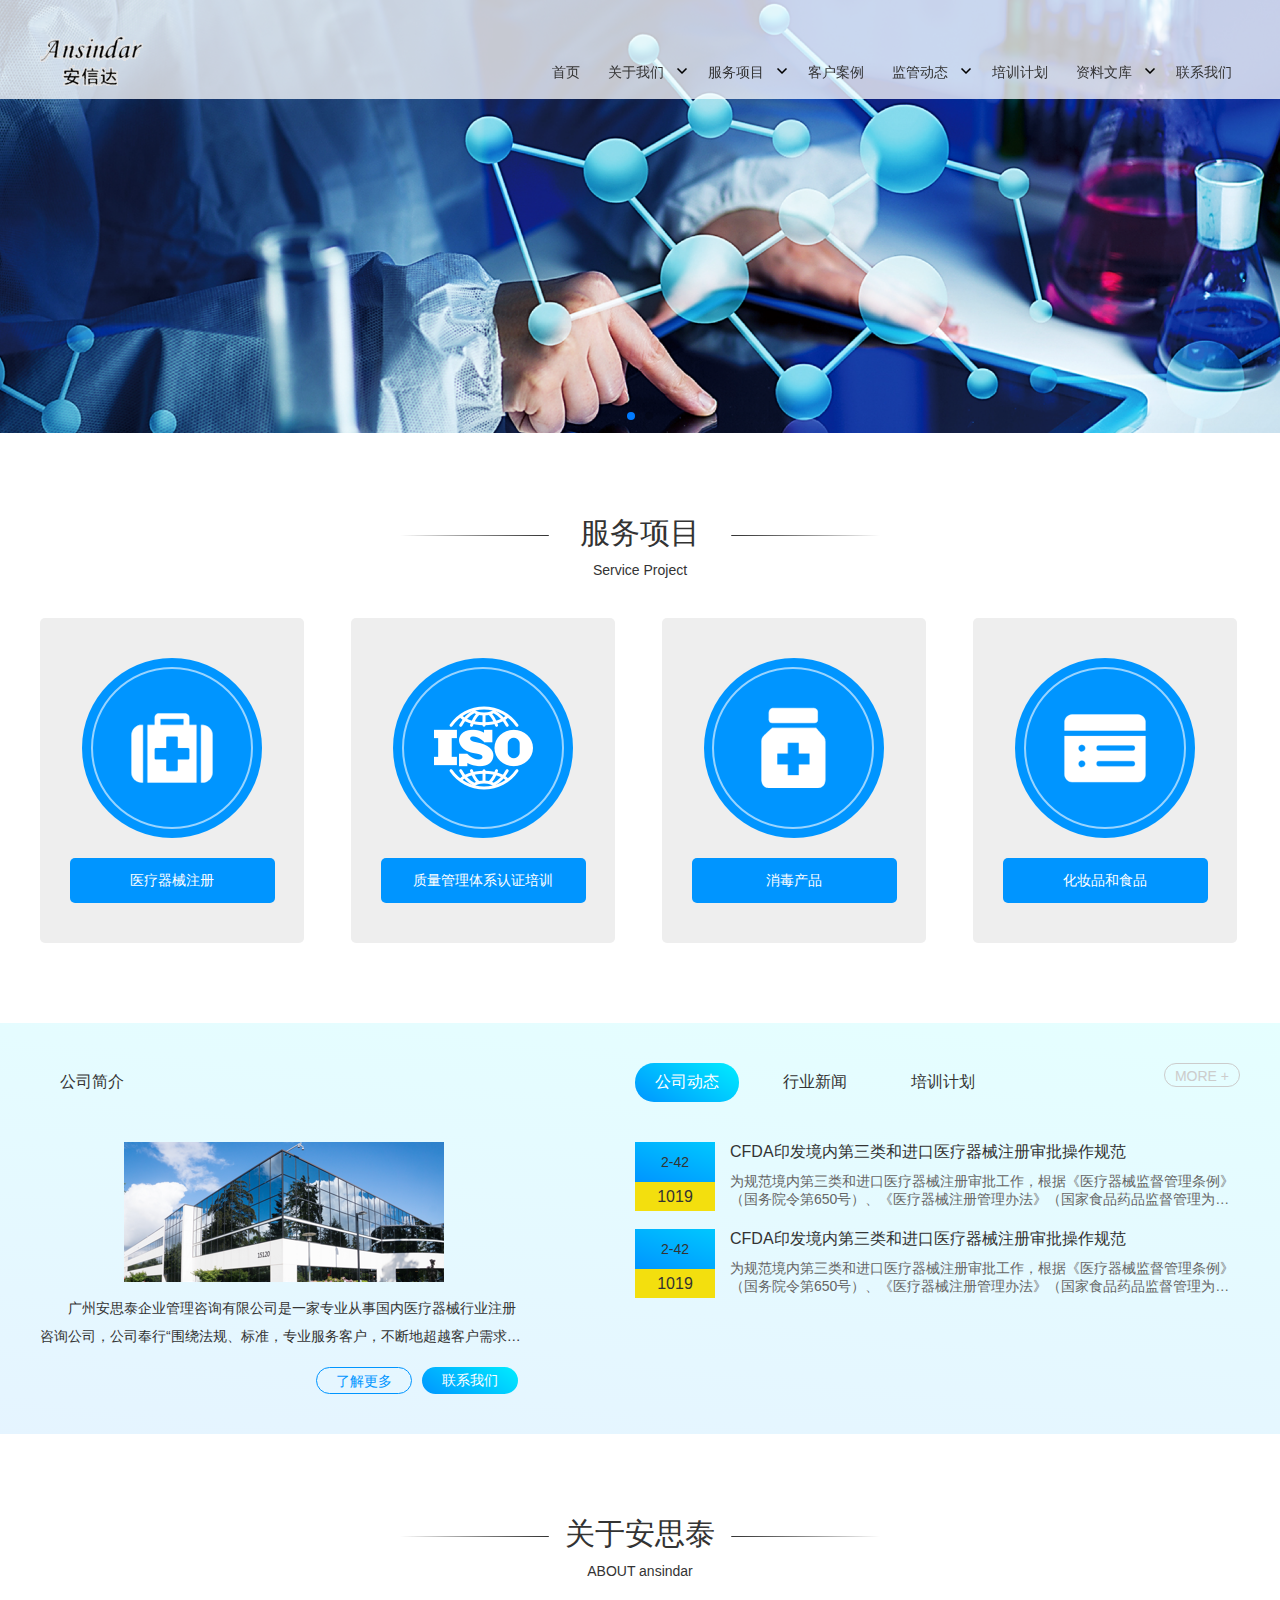
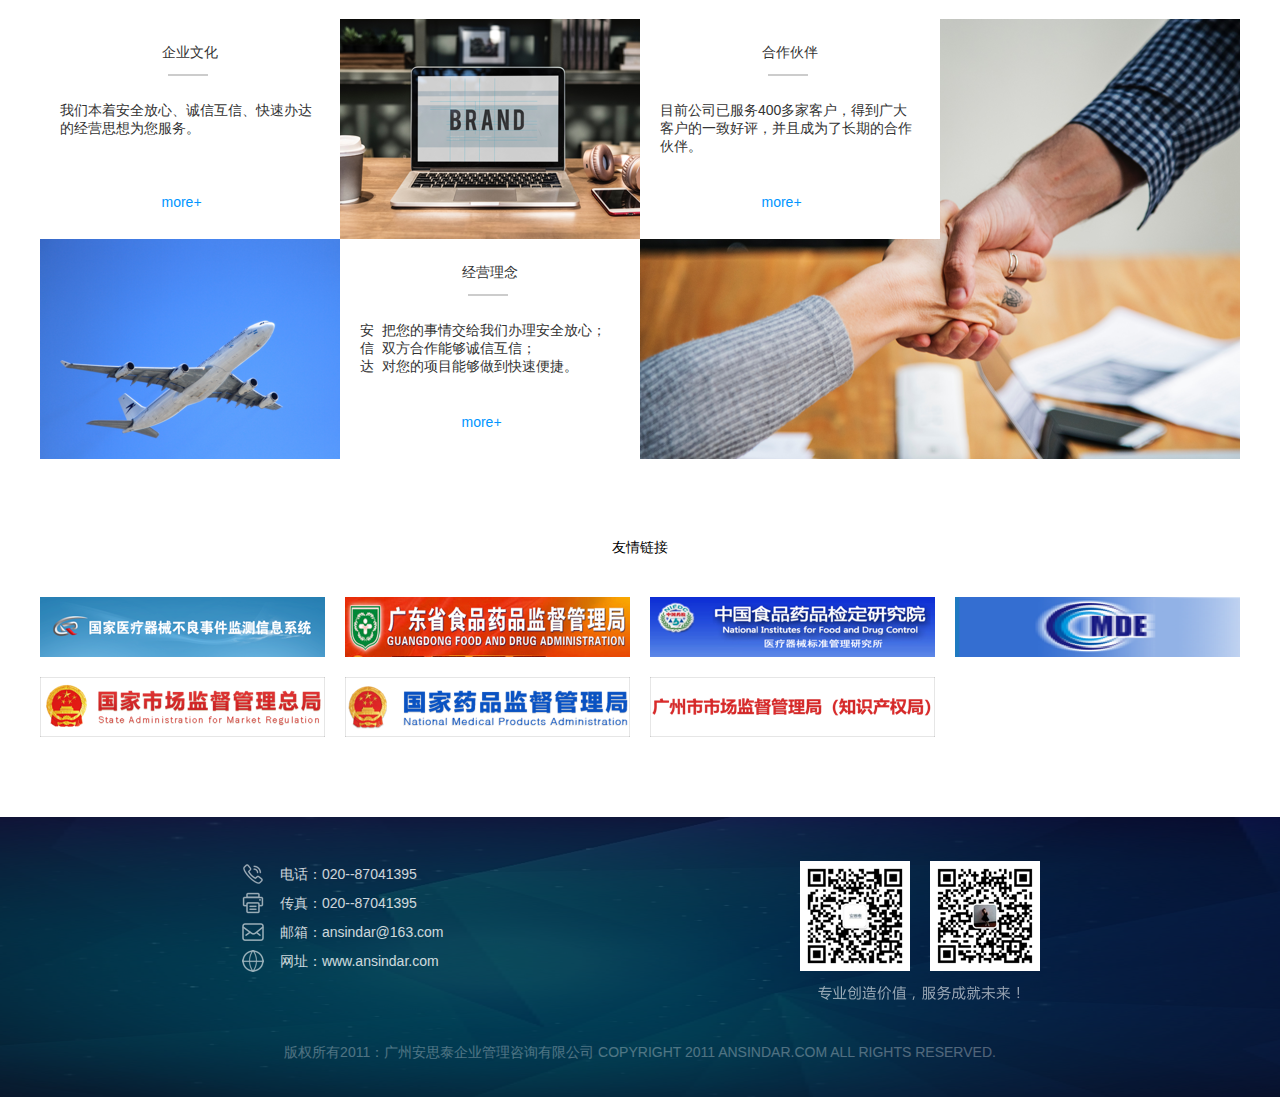
<file: index.html>
<!DOCTYPE html>
<html lang="cn">
<head>
  <meta charset="UTF-8">
  <title>首页</title>
  <meta name="description" content="广州象田智能装备有限公司">
  <meta name="keywords" content="广州象田智能装备有限公司">
  <meta name="viewport" content="width=device-width,initial-scale=1.0, minimum-scale=1.0, maximum-scale=1.0, user-scalable=no"/>
  <meta http-equiv="X-UA-Compatible" content="IE=edge,chrome=1">
  <meta name="renderer" content="webkit|ie-stand|ie-comp">
  <link rel="stylesheet" href="css/swiper.min.css">
  <link rel="stylesheet" href="css/base.css">
  <link rel="stylesheet" href="css/index.css">
  <link rel="stylesheet" href="css/com.css">
  <!-- <link href="css/font-awesome.min.css" rel="stylesheet"> -->
  <!-- HTML5 shim and Respond.js IE8 support of HTML5 elements and media queries -->
  <!--[if lt IE 9]>∫
  <script src="https://oss.maxcdn.com/html5shiv/3.7.2/html5shiv.min.js"></script>
  <script src="https://oss.maxcdn.com/respond/1.4.2/respond.min.js"></script>
  <![endif]-->
</head>
<body>
  <!-- 头部 -->
  <header class="header">
    <div class="swiper-container clear"><div class="swiper-wrapper">
      <div class="swiper-slide">
        <img class="swiper-img bannerImg" src="./images/5.png">
      </div>
      <div class="swiper-slide">
        <img class="swiper-img bannerImg" src="./images/5.png">
      </div>
    </div>
      <div class="swiper-pagination"></div>
    </div>
    <div class="nav-bg">
      <nav class="nav common u-centerH clear">
        <img class="nav-logo fl" src="./images/1.png" alt="">
        <div class="wapBox">
          <img class="wapBox-exitImg" src="./images/exit.png" alt="">
          <ul class="nav-ul fr">
            <li class="nav-li">
              <a class="nav-a nav-li-actived" href="./index.html">首页</a>
            </li>
            <li class="nav-li nav-li-about">
              <a class="nav-a" href="#">关于我们</a>
              <img class="nav-li-img nav-li-img-bottom " src="./images/3.png" alt="" class="nav-li-icon">
              <img class="nav-li-img nav-li-img-top" src="./images/2.png" alt="" class="nav-li-icon">
              <div class="abs clear">
                <ul class="abs-left fl">
                  <li class="abs-left-title">
                    <a class="abs-title-a">公司简介</a>
                  </li>
                  <li class="abs-left-title">
                    <a class="abs-title-a">经营理念</a>
                  </li>
                  <li class="abs-left-title">
                    <a class="abs-title-a">企业文化</a>
                  </li>
                  <li class="abs-left-title">
                    <a class="abs-title-a">专业团队</a>
                  </li>
                  <li class="abs-left-title">
                    <a class="abs-title-a">人才招聘</a>
                  </li>
                </ul>
                <ul class="abs-right fl">
                  <li class="abs-right-li">
                    <img src="./images/4.png" alt="" class="abs-right-img">
                    <h2 class="abs-right-title">广州安思泰企业管理咨询有限公司</h2>
                    <p class="abs-right-desc u-ells3">
                      1广州安思泰企业管理咨询有限公司是一家专业从事国内医疗器械行业注册咨询公司，为客户提供专业的咨询服务，公司奉行“围绕法规、标准，专广州安思泰企业管理咨询有限公司是一家专业从事国内医疗器械行业注册咨询公司，为客户提供专业的咨询服务，公司奉行“围绕法规、标准，专
                    </p>
                  </li>
                  <li class="abs-right-li">
                    <img src="./images/4.png" alt="" class="abs-right-img">
                    <h2 class="abs-right-title">广州安思泰企业管理咨询有限公司</h2>
                    <p class="abs-right-desc u-ells3">
                      2广州安思泰企业管理咨询有限公司是一家专业从事国内医疗器械行业注册咨询公司，为客户提供专业的咨询服务，公司奉行“围绕法规、标准，专广州安思泰企业管理咨询有限公司是一家专业从事国内医疗器械行业注册咨询公司，为客户提供专业的咨询服务，公司奉行“围绕法规、标准，专
                    </p>
                  </li>
                </ul>
              </div>
            </li>
            <li class="nav-li">
              <a class="nav-a" href="#">服务项目</a>
              <img class="nav-li-img nav-li-img-bottom " src="./images/3.png" alt="" class="nav-li-icon">
              <img class="nav-li-img nav-li-img-top" src="./images/2.png" alt="" class="nav-li-icon">
              <div class="abs clear">
                <ul class="abs-left fl">
                  <li class="abs-left-title">
                    <a class="abs-title-a">
                      <p>医疗器械注册</p>
                    </a>
                  </li>
                  <li class="abs-left-title">
                    <a class="abs-title-a">
                      <p>质量管理体系认证培训</p>
                    </a>
                  </li>
                  <li class="abs-left-title">
                    <a class="abs-title-a">消毒产品</a>
                  </li>
                  <li class="abs-left-title">
                    <a class="abs-title-a">化妆品和食品</a>
                  </li>
                </ul>
              </div>
            </li>
            <li class="nav-li">
              <a class="nav-a" href="#">客户案例</a>
            </li>
            <li class="nav-li">
              <a class="nav-a" href="#">监管动态</a>
              <img class="nav-li-img nav-li-img-bottom " src="./images/3.png" alt="" class="nav-li-icon">
              <img class="nav-li-img nav-li-img-top" src="./images/2.png" alt="" class="nav-li-icon">
              <div class="abs clear">
                <ul class="abs-left fl">
                  <li class="abs-left-title">
                    <a class="abs-title-a">医疗器械召回</a>
                  </li>
                  <li class="abs-left-title">
                    <a class="abs-title-a">质量管理体系认证培训</a>
                  </li>
                  <li class="abs-left-title">
                    <a class="abs-title-a">医疗器械不良事件</a>
                  </li>
                  <li class="abs-left-title">
                    <a class="abs-title-a">医疗器械产品抽检</a>
                  </li>
                </ul>
              </div>
            </li>
            <li class="nav-li">
              <a class="nav-a" href="#">培训计划</a>
            </li>
            <li class="nav-li">
              <a class="nav-a" href="#">资料文库</a>
              <img class="nav-li-img nav-li-img-bottom " src="./images/3.png" alt="" class="nav-li-icon">
              <img class="nav-li-img nav-li-img-top" src="./images/2.png" alt="" class="nav-li-icon">
              <div class="abs clear">
                <ul class="abs-left fl">
                  <li class="abs-left-title">
                    <a class="abs-title-a">国家法律</a>
                  </li>
                  <li class="abs-left-title">
                    <a class="abs-title-a">国家行业标准</a>
                  </li>
                </ul>
              </div>
            </li>
            <li class="nav-li">
              <a class="nav-a" href="#">联系我们</a>
            </li>
          </ul>
        </div>
        <img src="./images/btn.png" class="header-btn fr" />
      </nav>
    </div>
  </header>
  <section>
    <!-- 服务项目 -->
    <div class="service common">
      <div class="comTitle">
        <h1 class="comTitle-big">服务项目</h1>
        <h5 class="comTitle-min">Service Project</h5>
        <img class="comTitle-line" src="./images/6.png" alt="">
      </div>
      <ul class="service-ul clear"><li class="service-li">
        <img class="service-img" src="./images/7.png" alt="">
        <h4 class="service-title">医疗器械注册</h4>
        <div class="service-abs">
          <h2 class="service-abs-title u-ell">医疗器械注册</h2>
          <div class="service-abs-link">
            <a href=""> 国产二、三类医疗器械注册</a>
            <a href=""> 二、三类医疗器械生产许可证</a>
            <a href=""> 一类医疗器械产品备案及生产
            备案</a>
            <a href=""> 二类医疗器械经营备案</a>
            <a href=""> >> 三类医疗器械经营许可证</a>
            <a href=""> >> 三类医疗器械经营许可证</a>
          </div>
        </div>
      </li>
      <li class="service-li">
        <img class="service-img" src="./images/8.png" alt="">
        <h4 class="service-title">质量管理体系认证培训</h4>
        <div class="service-abs">
          <h2 class="service-abs-title u-ell">质量管理体系认证培训</h2>
          <div class="service-abs-link">
            <a href=""> 医疗器械GMP、法律法规培训</a>
            <a href=""> 医疗器械产品技术要求、检测、飞行检查辅导及整改</a>
            <a href=""> GMP洁净厂房的设计及施工</a>
            <a href=""> SO13485、YY/T0287、ISO9001、YY/T0316</a>
          </div>
        </div>
      </li>
      <li class="service-li">
        <img class="service-img" src="./images/9.png" alt="">
        <h4 class="service-title">消毒产品</h4>
        <div class="service-abs">
          <h2 class="service-abs-title u-ell">消毒产品</h2>
          <div class="service-abs-link">
            <a href=""> 消毒产品生产企业卫生许可证</a>
            <a href=""> 消毒产品安全评价</a>
            <a href=""> 涉水卫生安全产品卫生许可证</a>
          </div>
        </div>
      </li>
      <li class="service-li">
        <img class="service-img" src="./images/10.png" alt="">
        <h4 class="service-title">化妆品和食品</h4>
        <div class="service-abs">
          <h2 class="service-abs-title u-ell">化妆品和食品</h2>
          <div class="service-abs-link">
            <a href=""> 化妆品生产许可证</a>
            <a href=""> 食品生产许可证</a>
          </div>
        </div>
      </li>
      </ul>
    </div>
    <!-- 公司简介 -->
    <div class="brief-bg">
      <div class="brief clear common">
        <div class="brief-left fl">
          <ul class="brief-title-ul">
            <li class="brief-title-li ">公司简介</li>
          </ul>
          <img src="./images/4.png" alt="" class="brief-left-img">
          <p class="brief-left-desc u-ells5">
            广州安思泰企业管理咨询有限公司是一家专业从事国内医疗器械行业注册咨询公司，公司奉行“围绕法规、标准，专业服务客户，不断地超越客户需求和自身价值”的方针，为客户减少人力、财力、物力和时间的浪费，快速帮助客户通过药监局的审核，提前取得产品上市证明。同时为客户提供完善的咨询服务，不断以满足客户要求为己任，为客户的飞越发展排忧解难。
          </p>      
          <class="brief-btn-ul clear">
            <li class="brief-bottom-btn contact fr">联系我们</li>
            <li class="brief-bottom-btn more fr">了解更多</li>
          </di>
        </div>
        <div class="brief-right fr">
          <div class="clear">
            <ul class="brief-title-ul brief-title-box fl">
              <li class="brief-title-li">公司动态</li>
              <li class="brief-title-li">行业新闻</li>
              <li class="brief-title-li">培训计划</li>
            </ul>
            <a class="news-btn fr">MORE +</a>
          </div>
          <div>
            <ul class="news">
              <li class="news-li clear">
                <time class="news-left fl">
                  <p class="news-time news-time-date">2-42</p>
                  <p class="news-time news-time-year">1019</p>
                </time>
                <div class="news-right fr">
                  <h1 class="news-title u-ell">CFDA印发境内第三类和进口医疗器械注册审批操作规范</h1>
                  <p class="news-content u-ells">
                    为规范境内第三类和进口医疗器械注册审批工作，根据《医疗器械监督管理条例》（国务院令第650号）、《医疗器械注册管理办法》（国家食品药品监督管理为规范境内第三类和进口医疗器械注册审批工作，根据《医疗器械监督管理条例》（国务院令第650号）、《医疗器械注册管理办法》（国家食品药品监督管理...
                  </p>
                </div>
              </li>
              <li class="news-li clear">
                <time class="news-left fl">
                  <p class="news-time news-time-date">2-42</p>
                  <p class="news-time news-time-year">1019</p>
                </time>
                <div class="news-right fr">
                  <h1 class="news-title u-ell">CFDA印发境内第三类和进口医疗器械注册审批操作规范</h1>
                  <p class="news-content u-ells">
                    为规范境内第三类和进口医疗器械注册审批工作，根据《医疗器械监督管理条例》（国务院令第650号）、《医疗器械注册管理办法》（国家食品药品监督管理为规范境内第三类和进口医疗器械注册审批工作，根据《医疗器械监督管理条例》（国务院令第650号）、《医疗器械注册管理办法》（国家食品药品监督管理...
                  </p>
                </div>
              </li>
            </ul>
            <ul class="news">
              <li class="news-li clear">
                <time class="news-left fl">
                  <p class="news-time news-time-date">2-42</p>
                  <p class="news-time news-time-year">1019</p>
                </time>
                <div class="news-right fr">
                  <h1 class="news-title u-ell">11111CFDA印发境内第三类和进口医疗器械注册审批操作规范</h1>
                  <p class="news-content u-ells">
                    为规范境内第三类和进口医疗器械注册审批工作，根据《医疗器械监督管理条例》（国务院令第650号）、《医疗器械注册管理办法》（国家食品药品监督管理为规范境内第三类和进口医疗器械注册审批工作，根据《医疗器械监督管理条例》（国务院令第650号）、《医疗器械注册管理办法》（国家食品药品监督管理...
                  </p>
                </div>
              </li>
              <li class="news-li clear">
                <time class="news-left fl">
                  <p class="news-time news-time-date">2-42</p>
                  <p class="news-time news-time-year">1019</p>
                </time>
                <div class="news-right fr">
                  <h1 class="news-title u-ell">CFDA印发境内第三类和进口医疗器械注册审批操作规范</h1>
                  <p class="news-content u-ells">
                    为规范境内第三类和进口医疗器械注册审批工作，根据《医疗器械监督管理条例》（国务院令第650号）、《医疗器械注册管理办法》（国家食品药品监督管理为规范境内第三类和进口医疗器械注册审批工作，根据《医疗器械监督管理条例》（国务院令第650号）、《医疗器械注册管理办法》（国家食品药品监督管理...
                  </p>
                </div>
              </li>
            </ul>
            <ul class="news">
              <li class="news-li clear">
                <time class="news-left fl">
                  <p class="news-time news-time-date">2-42</p>
                  <p class="news-time news-time-year">1019</p>
                </time>
                <div class="news-right fr">
                  <h1 class="news-title u-ell">CFDA印发境内第三类和进口医疗器械注册审批操作规范</h1>
                  <p class="news-content u-ells">
                    为规范境内第三类和进口医疗器械注册审批工作，根据《医疗器械监督管理条例》（国务院令第650号）、《医疗器械注册管理办法》（国家食品药品监督管理为规范境内第三类和进口医疗器械注册审批工作，根据《医疗器械监督管理条例》（国务院令第650号）、《医疗器械注册管理办法》（国家食品药品监督管理...
                  </p>
                </div>
              </li>
              <li class="news-li clear">
                <time class="news-left fl">
                  <p class="news-time news-time-date">2-42</p>
                  <p class="news-time news-time-year">1019</p>
                </time>
                <div class="news-right fr">
                  <h1 class="news-title u-ell">CFDA印发境内第三类和进口医疗器械注册审批操作规范</h1>
                  <p class="news-content u-ells">
                    为规范境内第三类和进口医疗器械注册审批工作，根据《医疗器械监督管理条例》（国务院令第650号）、《医疗器械注册管理办法》（国家食品药品监督管理为规范境内第三类和进口医疗器械注册审批工作，根据《医疗器械监督管理条例》（国务院令第650号）、《医疗器械注册管理办法》（国家食品药品监督管理...
                  </p>
                </div>
              </li>
            </ul>
          </div>
        </div>
      </div>
    </div>
    <!-- 关于安思泰 -->
    <div class="about common">
      <div class="comTitle">
        <h1 class="comTitle-big">关于安思泰</h1>
        <h5 class="comTitle-min">ABOUT ansindar</h5>
        <img class="comTitle-line" src="./images/6.png" alt="">
      </div>
      <div class="clear">
        <div class="about-aside fl">
          <div class="aboutItem fl">
            <h1 class="aboutItem-title">企业文化</h1>
            <p class="aboutItem-content">我们本着安全放心、诚信互信、快速办达的经营思想为您服务。</p>
            <a href="#" class="aboutItem-btn">more+</a>
          </div>
          <img class="about-left-img fl" src="./images/11.png" alt="">
          <img class="about-left-img fl" src="./images/12.png" alt="">
          <div class="aboutItem fl">
            <h1 class="aboutItem-title">经营理念</h1>
            <pre class="aboutItem-content">
安 把您的事情交给我们办理安全放心；
信 双方合作能够诚信互信；
达 对您的项目能够做到快速便捷。
          </pre>
            <a href="#" class="aboutItem-btn">more+</a>
          </div>
        </div>
        <div class="about-aside fl">
          <div class="aboutItem" style="position: absolute;">
            <h1 class="aboutItem-title">合作伙伴</h1>
            <p class="aboutItem-content">目前公司已服务400多家客户，得到广大客户的一致好评，并且成为了长期的合作伙伴。</p>
            <a href="#" class="aboutItem-btn">more+<a>
          </div>
          <img class="about-right-img" src="./images/13.png" alt="">
        </div>
      </div>
    </>
    <!-- 友情链接 -->
    <div class="link common">
      <h1 class="link-title">友情链接</h1>
      <ul class="clear link-ul">
        <li class="link-li">
        <img src="./images/14.png" alt="">
      </li>
      <li class="link-li">
        <img src="./images/15.png" alt="">
      </li>
      <li class="link-li">
        <img src="./images/16.png" alt="">
      </li>
      <li class="link-li">
        <img src="./images/17.png" alt="">
      </li>
      <li class="link-li">
        <img src="./images/18.png" alt="">
      </li>
      <li class="link-li">
        <img src="./images/19.png" alt="">
      </li>
      <li class="link-li">
        <img src="./images/20.png" alt="">
      </li>
      </ul>
    </div>
  </section>
  <footer class="com-footer">
    <div class="footer-box">
      <div class="clear">
        <ul class="fl">
          <li class="footer-li">
          <img class="footer-icon" src="./images/21.png" alt="">
          <a href="tel:020--87041395" class="footer-link">电话：020--87041395</a>
        </li>
        <li class="footer-li">
          <img class="footer-icon" src="./images/22.png" alt="">
          <a href="" class="footer-link">传真：020--87041395</a>
        </li>
        <li class="footer-li">
          <img class="footer-icon" src="./images/23.png" alt="">
          <a href="mailto:ansindar@163.com" class="footer-link">邮箱：ansindar@163.com</a>
        </li>
        <li class="footer-li">
          <img class="footer-icon" src="./images/24.png" alt="">
          <a href="www.ansindar.com" class="footer-link">网址：www.ansindar.com</a>
        </li>
        </ul>
        <div class="footer-right fr">
          <img class="" src="./images/30.png" alt="">
        </div>
      </div>
      <p class="footer-copyright">版权所有2011：广州安思泰企业管理咨询有限公司 COPYRIGHT 2011 ANSINDAR.COM ALL RIGHTS RESERVED.</p>
    </div>
  </footer>
  <script src="./js/swiper.min.js"></script>
  <script src="js/jquery1.12.4.min.js"></script>
  <script src="js/header.js"></script>
  <script>
  
$(function () {
  // 初始化
  $('.brief-title-box .brief-title-li:first').addClass('brief-title-li-selected')
  $('.news:first').show()
  $('.brief-title-box .brief-title-li').hover(function () {
    var index = $(this).index()
    $(this).addClass('brief-title-li-selected').siblings().removeClass('brief-title-li-selected')
    $('.news').eq(index).show().siblings().hide()
  })
})</script>
</body>
</html>
</file>
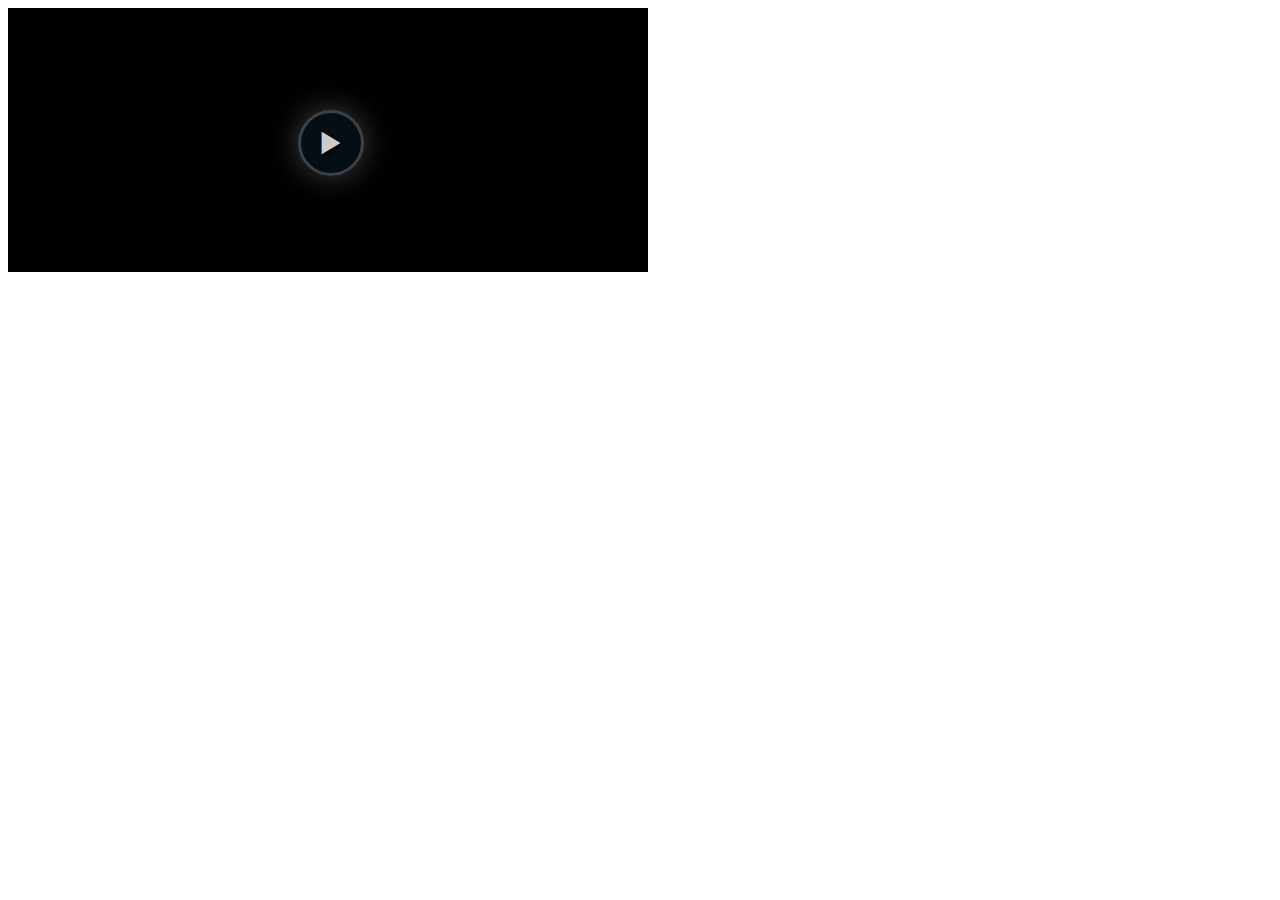
<file: vid/index.html>
<!DOCTYPE html>
<html>
<head>
  <title>Video.js | HTML5 Video Player</title>

  <!-- Chang URLs to wherever Video.js files will be hosted -->
  <link href="video-js.css" rel="stylesheet" type="text/css">
  <!-- video.js must be in the <head> for older IEs to work. -->
  <script src="video.js"></script>

  <!-- Unless using the CDN hosted version, update the URL to the Flash SWF -->
  <script>
    videojs.options.flash.swf = "video-js.swf";
  </script>


</head>
<body>

  <video id="example_video_1" class="video-js vjs-default-skin" controls preload="none" width="640" height="264"
      poster="http://video-js.zencoder.com/oceans-clip.png"
      data-setup="{}">
    <source src="http://vjs.zencdn.net/v/oceans.mp4" type='video/mp4' />
    <source src="http://vjs.zencdn.net/v/oceans.webm" type='video/webm' />
    <source src="http://vjs.zencdn.net/v/oceans.ogv" type='video/ogg' />
    <track kind="captions" src="demo.captions.vtt" srclang="en" label="English"></track><!-- Tracks need an ending tag thanks to IE9 -->
    <track kind="subtitles" src="demo.captions.vtt" srclang="en" label="English"></track><!-- Tracks need an ending tag thanks to IE9 -->
  </video>

</body>
</html>
</file>
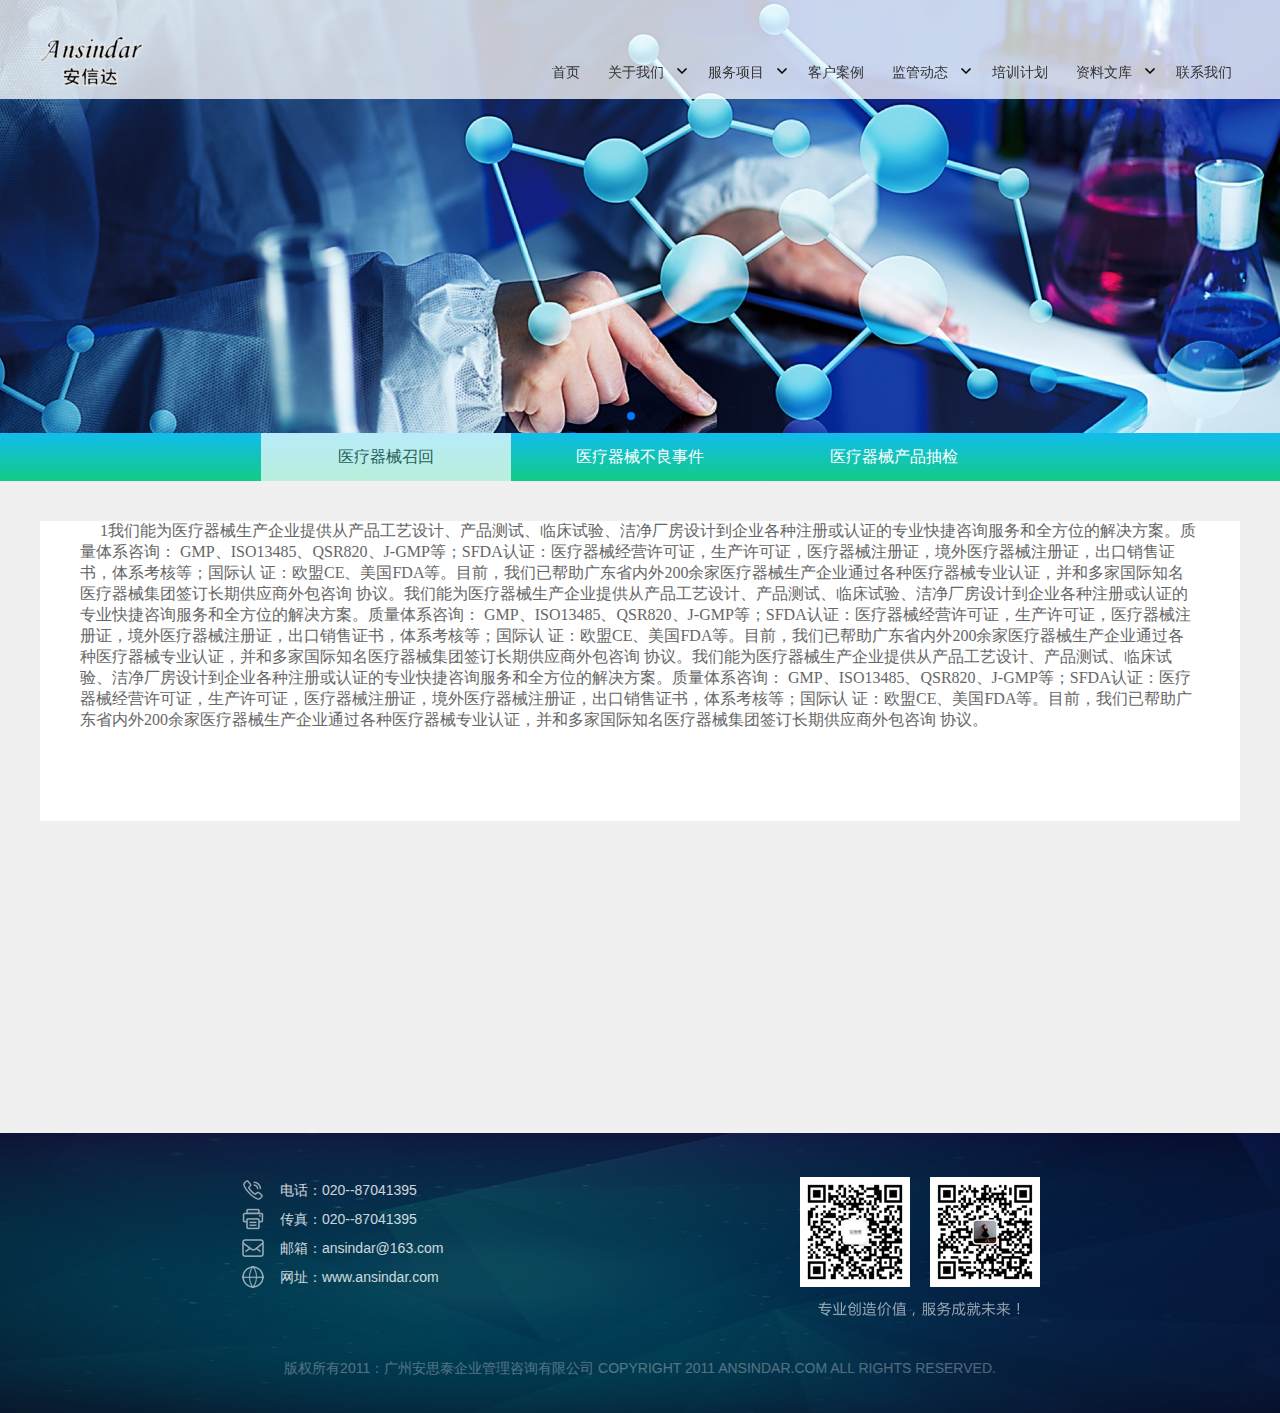
<file: dynamic.html>
<!DOCTYPE html>
<html lang="cn">

<head>
  <meta charset="UTF-8">
  <title>监管动态</title>
  <meta name="description" content="">
  <meta name="keywords" content="">
  <meta name="viewport"
    content="width=device-width,initial-scale=1.0, minimum-scale=1.0, maximum-scale=1.0, user-scalable=no" />
  <meta http-equiv="X-UA-Compatible" content="IE=edge,chrome=1">
  <meta name="renderer" content="webkit|ie-stand|ie-comp">
  <link rel="stylesheet" href="css/swiper.min.css">
  <link rel="stylesheet" href="./css/base.css">
  <link rel="stylesheet" href="./css/com.css">
  <link rel="stylesheet  " href="./css/law.css">
  <link rel="stylesheet" href="./css/service.css">
  <!-- <link href="css/font-awesome.min.css" rel="stylesheet"> -->
  <!-- HTML5 shim and Respond.js IE8 support of HTML5 elements and media queries -->
  <!--[if lt IE 9]>∫
  <script src="https://oss.maxcdn.com/html5shiv/3.7.2/html5shiv.min.js"></script>
  <script src="https://oss.maxcdn.com/respond/1.4.2/respond.min.js"></script>
  <![endif]-->
</head>

<body>
  <!-- 头部 -->
  <header class="header">
    <div class="swiper-container clear">
      <div class="swiper-wrapper">
        <div class="swiper-slide">
          <img class="swiper-img bannerImg" src="./images/5.png">
        </div>
        <div class="swiper-slide">
          <img class="swiper-img bannerImg" src="./images/5.png">
        </div>
      </div>
      <div class="swiper-pagination"></div>
    </div>
    <div class="nav-bg">
      <nav class="nav common u-centerH clear">
        <img class="nav-logo fl" src="./images/1.png" alt="">
        <div class="wapBox">
          <img class="wapBox-exitImg" src="./images/exit.png" alt="">
          <ul class="nav-ul fr">
            <li class="nav-li">
              <a class="nav-a nav-li-actived" href="./index.html">首页</a>
            </li>
            <li class="nav-li nav-li-about">
              <a class="nav-a" href="#">关于我们</a>
              <img class="nav-li-img nav-li-img-bottom " src="./images/3.png" alt="" class="nav-li-icon">
              <img class="nav-li-img nav-li-img-top" src="./images/2.png" alt="" class="nav-li-icon">
              <div class="abs clear">
                <ul class="abs-left fl">
                  <li class="abs-left-title">
                    <a class="abs-title-a">公司简介</a>
                  </li>
                  <li class="abs-left-title">
                    <a class="abs-title-a">经营理念</a>
                  </li>
                  <li class="abs-left-title">
                    <a class="abs-title-a">企业文化</a>
                  </li>
                  <li class="abs-left-title">
                    <a class="abs-title-a">专业团队</a>
                  </li>
                  <li class="abs-left-title">
                    <a class="abs-title-a">人才招聘</a>
                  </li>
                </ul>
                <ul class="abs-right fl">
                  <li class="abs-right-li">
                    <img src="./images/4.png" alt="" class="abs-right-img">
                    <h2 class="abs-right-title">广州安思泰企业管理咨询有限公司</h2>
                    <p class="abs-right-desc u-ells3">
                      1广州安思泰企业管理咨询有限公司是一家专业从事国内医疗器械行业注册咨询公司，为客户提供专业的咨询服务，公司奉行“围绕法规、标准，专广州安思泰企业管理咨询有限公司是一家专业从事国内医疗器械行业注册咨询公司，为客户提供专业的咨询服务，公司奉行“围绕法规、标准，专
                    </p>
                  </li>
                  <li class="abs-right-li">
                    <img src="./images/4.png" alt="" class="abs-right-img">
                    <h2 class="abs-right-title">广州安思泰企业管理咨询有限公司</h2>
                    <p class="abs-right-desc u-ells3">
                      2广州安思泰企业管理咨询有限公司是一家专业从事国内医疗器械行业注册咨询公司，为客户提供专业的咨询服务，公司奉行“围绕法规、标准，专广州安思泰企业管理咨询有限公司是一家专业从事国内医疗器械行业注册咨询公司，为客户提供专业的咨询服务，公司奉行“围绕法规、标准，专
                    </p>
                  </li>
                </ul>
              </div>
            </li>
            <li class="nav-li">
              <a class="nav-a" href="#">服务项目</a>
              <img class="nav-li-img nav-li-img-bottom " src="./images/3.png" alt="" class="nav-li-icon">
              <img class="nav-li-img nav-li-img-top" src="./images/2.png" alt="" class="nav-li-icon">
              <div class="abs clear">
                <ul class="abs-left fl">
                  <li class="abs-left-title">
                    <a class="abs-title-a">
                      <p>医疗器械注册</p>
                    </a>
                  </li>
                  <li class="abs-left-title">
                    <a class="abs-title-a">
                      <p>质量管理体系认证培训</p>
                    </a>
                  </li>
                  <li class="abs-left-title">
                    <a class="abs-title-a">消毒产品</a>
                  </li>
                  <li class="abs-left-title">
                    <a class="abs-title-a">化妆品和食品</a>
                  </li>
                </ul>
              </div>
            </li>
            <li class="nav-li">
              <a class="nav-a" href="#">客户案例</a>
            </li>
            <li class="nav-li">
              <a class="nav-a" href="#">监管动态</a>
              <img class="nav-li-img nav-li-img-bottom " src="./images/3.png" alt="" class="nav-li-icon">
              <img class="nav-li-img nav-li-img-top" src="./images/2.png" alt="" class="nav-li-icon">
              <div class="abs clear">
                <ul class="abs-left fl">
                  <li class="abs-left-title">
                    <a class="abs-title-a">医疗器械召回</a>
                  </li>
                  <li class="abs-left-title">
                    <a class="abs-title-a">质量管理体系认证培训</a>
                  </li>
                  <li class="abs-left-title">
                    <a class="abs-title-a">医疗器械不良事件</a>
                  </li>
                  <li class="abs-left-title">
                    <a class="abs-title-a">医疗器械产品抽检</a>
                  </li>
                </ul>
              </div>
            </li>
            <li class="nav-li">
              <a class="nav-a" href="#">培训计划</a>
            </li>
            <li class="nav-li">
              <a class="nav-a" href="#">资料文库</a>
              <img class="nav-li-img nav-li-img-bottom " src="./images/3.png" alt="" class="nav-li-icon">
              <img class="nav-li-img nav-li-img-top" src="./images/2.png" alt="" class="nav-li-icon">
              <div class="abs clear">
                <ul class="abs-left fl">
                  <li class="abs-left-title">
                    <a class="abs-title-a">国家法律</a>
                  </li>
                  <li class="abs-left-title">
                    <a class="abs-title-a">国家行业标准</a>
                  </li>
                </ul>
              </div>
            </li>
            <li class="nav-li">
              <a class="nav-a" href="#">联系我们</a>
            </li>
          </ul>
        </div>
        <img src="./images/btn.png" class="header-btn fr" />
      </nav>
    </div>
  </header>
  <section class="bg"  style="overflow: hidden;">
    <div class="levelOne">
      <ul class="levelOne-ul">
        <li class="levelOne-li">医疗器械召回</li>
        <li class="levelOne-li">医疗器械不良事件</li>
        <li class="levelOne-li">医疗器械产品抽检</li>
      </ul>
    </div>
    <div class="common">
      <div class="lawDtl law-ul ">
      <div class="desc">
        <p>1我们能为医疗器械生产企业提供从产品工艺设计、产品测试、临床试验、洁净厂房设计到企业各种注册或认证的专业快捷咨询服务和全方位的解决方案。质量体系咨询：
          GMP、ISO13485、QSR820、J-GMP等；SFDA认证：医疗器械经营许可证，生产许可证，医疗器械注册证，境外医疗器械注册证，出口销售证书，体系考核等；国际认
          证：欧盟CE、美国FDA等。目前，我们已帮助广东省内外200余家医疗器械生产企业通过各种医疗器械专业认证，并和多家国际知名医疗器械集团签订长期供应商外包咨询
          协议。我们能为医疗器械生产企业提供从产品工艺设计、产品测试、临床试验、洁净厂房设计到企业各种注册或认证的专业快捷咨询服务和全方位的解决方案。质量体系咨询：
          GMP、ISO13485、QSR820、J-GMP等；SFDA认证：医疗器械经营许可证，生产许可证，医疗器械注册证，境外医疗器械注册证，出口销售证书，体系考核等；国际认
          证：欧盟CE、美国FDA等。目前，我们已帮助广东省内外200余家医疗器械生产企业通过各种医疗器械专业认证，并和多家国际知名医疗器械集团签订长期供应商外包咨询
          协议。我们能为医疗器械生产企业提供从产品工艺设计、产品测试、临床试验、洁净厂房设计到企业各种注册或认证的专业快捷咨询服务和全方位的解决方案。质量体系咨询：
          GMP、ISO13485、QSR820、J-GMP等；SFDA认证：医疗器械经营许可证，生产许可证，医疗器械注册证，境外医疗器械注册证，出口销售证书，体系考核等；国际认
          证：欧盟CE、美国FDA等。目前，我们已帮助广东省内外200余家医疗器械生产企业通过各种医疗器械专业认证，并和多家国际知名医疗器械集团签订长期供应商外包咨询
          协议。</p>
      </div>
    </div>
    <div class="lawDtl law-ul ">
      <div class="desc">
        <p>2我们能为医疗器械生产企业提供从产品工艺设计、产品测试、临床试验、洁净厂房设计到企业各种注册或认证的专业快捷咨询服务和全方位的解决方案。质量体系咨询：
          GMP、ISO13485、QSR820、J-GMP等；SFDA认证：医疗器械经营许可证，生产许可证，医疗器械注册证，境外医疗器械注册证，出口销售证书，体系考核等；国际认
          证：欧盟CE、美国FDA等。目前，我们已帮助广东省内外200余家医疗器械生产企业通过各种医疗器械专业认证，并和多家国际知名医疗器械集团签订长期供应商外包咨询
          协议。我们能为医疗器械生产企业提供从产品工艺设计、产品测试、临床试验、洁净厂房设计到企业各种注册或认证的专业快捷咨询服务和全方位的解决方案。质量体系咨询：
          GMP、ISO13485、QSR820、J-GMP等；SFDA认证：医疗器械经营许可证，生产许可证，医疗器械注册证，境外医疗器械注册证，出口销售证书，体系考核等；国际认
          证：欧盟CE、美国FDA等。目前，我们已帮助广东省内外200余家医疗器械生产企业通过各种医疗器械专业认证，并和多家国际知名医疗器械集团签订长期供应商外包咨询
          协议。我们能为医疗器械生产企业提供从产品工艺设计、产品测试、临床试验、洁净厂房设计到企业各种注册或认证的专业快捷咨询服务和全方位的解决方案。质量体系咨询：
          GMP、ISO13485、QSR820、J-GMP等；SFDA认证：医疗器械经营许可证，生产许可证，医疗器械注册证，境外医疗器械注册证，出口销售证书，体系考核等；国际认
          证：欧盟CE、美国FDA等。目前，我们已帮助广东省内外200余家医疗器械生产企业通过各种医疗器械专业认证，并和多家国际知名医疗器械集团签订长期供应商外包咨询
          协议。</p>
      </div>
    </div>
    <div class="lawDtl law-ul ">
      <div class="desc">
        <p>3我们能为医疗器械生产企业提供从产品工艺设计、产品测试、临床试验、洁净厂房设计到企业各种注册或认证的专业快捷咨询服务和全方位的解决方案。质量体系咨询：
          GMP、ISO13485、QSR820、J-GMP等；SFDA认证：医疗器械经营许可证，生产许可证，医疗器械注册证，境外医疗器械注册证，出口销售证书，体系考核等；国际认
          证：欧盟CE、美国FDA等。目前，我们已帮助广东省内外200余家医疗器械生产企业通过各种医疗器械专业认证，并和多家国际知名医疗器械集团签订长期供应商外包咨询
          协议。我们能为医疗器械生产企业提供从产品工艺设计、产品测试、临床试验、洁净厂房设计到企业各种注册或认证的专业快捷咨询服务和全方位的解决方案。质量体系咨询：
          GMP、ISO13485、QSR820、J-GMP等；SFDA认证：医疗器械经营许可证，生产许可证，医疗器械注册证，境外医疗器械注册证，出口销售证书，体系考核等；国际认
          证：欧盟CE、美国FDA等。目前，我们已帮助广东省内外200余家医疗器械生产企业通过各种医疗器械专业认证，并和多家国际知名医疗器械集团签订长期供应商外包咨询
          协议。我们能为医疗器械生产企业提供从产品工艺设计、产品测试、临床试验、洁净厂房设计到企业各种注册或认证的专业快捷咨询服务和全方位的解决方案。质量体系咨询：
          GMP、ISO13485、QSR820、J-GMP等；SFDA认证：医疗器械经营许可证，生产许可证，医疗器械注册证，境外医疗器械注册证，出口销售证书，体系考核等；国际认
          证：欧盟CE、美国FDA等。目前，我们已帮助广东省内外200余家医疗器械生产企业通过各种医疗器械专业认证，并和多家国际知名医疗器械集团签订长期供应商外包咨询
          协议。</p>
      </div>
    </div>
    </div>
  </section>
  <footer class="com-footer">
    <div class="footer-box">
      <div class="clear">
        <ul class="fl">
          <li class="footer-li">
            <img class="footer-icon" src="./images/21.png" alt="">
            <a href="tel:020--87041395" class="footer-link">电话：020--87041395</a>
          </li>
          <li class="footer-li">
            <img class="footer-icon" src="./images/22.png" alt="">
            <a href="" class="footer-link">传真：020--87041395</a>
          </li>
          <li class="footer-li">
            <img class="footer-icon" src="./images/23.png" alt="">
            <a href="mailto:ansindar@163.com" class="footer-link">邮箱：ansindar@163.com</a>
          </li>
          <li class="footer-li">
            <img class="footer-icon" src="./images/24.png" alt="">
            <a href="www.ansindar.com" class="footer-link">网址：www.ansindar.com</a>
          </li>
        </ul>
        <div class="footer-right fr">
          <img class="" src="./images/30.png" alt="">
        </div>
      </div>
      <p class="footer-copyright">版权所有2011：广州安思泰企业管理咨询有限公司 COPYRIGHT 2011 ANSINDAR.COM ALL RIGHTS RESERVED.</p>
    </div>
  </footer>
  <script src="./js/swiper.min.js"></script>
  <script src="js/jquery1.12.4.min.js"></script>
  <script src="js/header.js"></script>
  <script>

    $(function () {
      // 初始化
      $('.levelOne-ul .levelOne-li:first').addClass('levelOne-li-actived')
      $('.law-ul:first').show()
      $('.levelOne-ul .levelOne-li').hover(function () {
        var index = $(this).index()
        $(this).addClass('levelOne-li-actived').siblings().removeClass('levelOne-li-actived')
        $('.law-ul').eq(index).show().siblings().hide()
      })
    })
  </script>
</body>

</html>
</file>
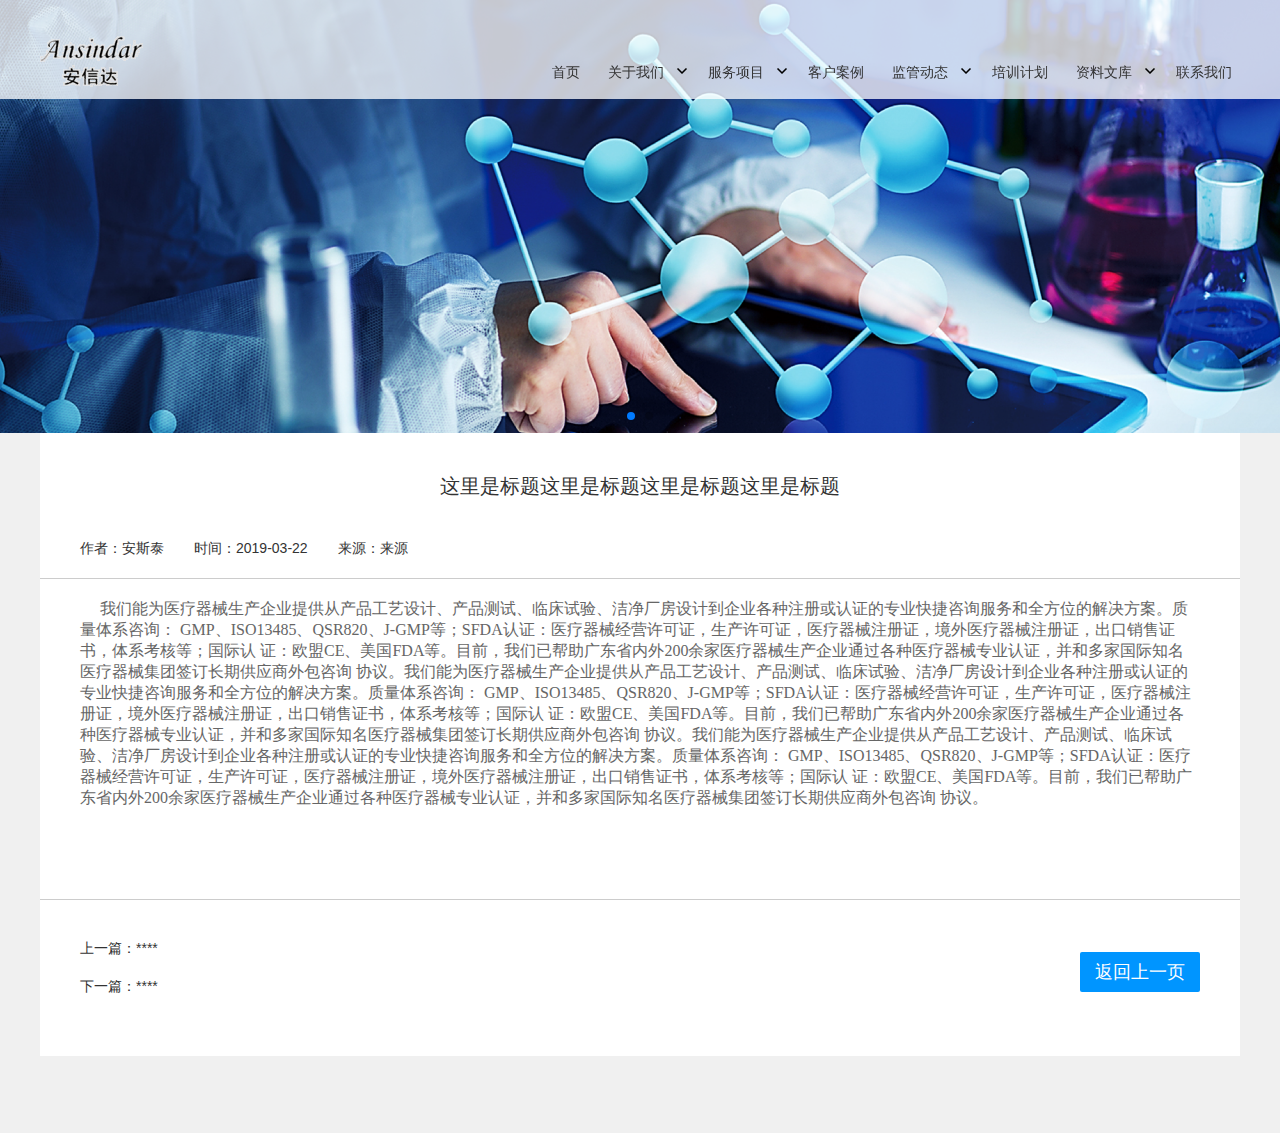
<file: lawDtl.html>
<!DOCTYPE html>
<html lang="cn">
<head>
  <meta charset="UTF-8">
  <title>详情</title>
  <meta name="description" content="">
  <meta name="keywords" content="">
  <meta name="viewport" content="width=device-width,initial-scale=1.0, minimum-scale=1.0, maximum-scale=1.0, user-scalable=no"/>
  <meta http-equiv="X-UA-Compatible" content="IE=edge,chrome=1">
  <meta name="renderer" content="webkit|ie-stand|ie-comp"><link rel="stylesheet" href="css/swiper.min.css">
  <link rel="stylesheet" href="./css/base.css">
  <link rel="stylesheet" href="./css/law.css">
  <link rel="stylesheet" href="./css/com.css">
  <!-- <link href="css/font-awesome.min.css" rel="stylesheet"> -->
  <!-- HTML5 shim and Respond.js IE8 support of HTML5 elements and media queries -->
  <!--[if lt IE 9]>∫
  <script src="https://oss.maxcdn.com/html5shiv/3.7.2/html5shiv.min.js"></script>
  <script src="https://oss.maxcdn.com/respond/1.4.2/respond.min.js"></script>
  <![endif]-->
</head>
<body>
  <!-- 头部 -->
  <header class="header">
    <div class="swiper-container clear">
      <div class="swiper-wrapper">
        <div class="swiper-slide">
          <img class="swiper-img bannerImg" src="./images/5.png">
        </div>
        <div class="swiper-slide">
          <img class="swiper-img bannerImg" src="./images/5.png">
        </div>
      </div>
      <div class="swiper-pagination"></div>
    </div>
    <div class="nav-bg">
      <nav class="nav common u-centerH clear">
        <img class="nav-logo fl" src="./images/1.png" alt="">
        <div class="wapBox">
          <img class="wapBox-exitImg" src="./images/exit.png" alt="">
          <ul class="nav-ul fr">
            <li class="nav-li">
              <a class="nav-a nav-li-actived" href="./index.html">首页</a>
            </li>
            <li class="nav-li nav-li-about">
              <a class="nav-a" href="#">关于我们</a>
              <img class="nav-li-img nav-li-img-bottom " src="./images/3.png" alt="" class="nav-li-icon">
              <img class="nav-li-img nav-li-img-top" src="./images/2.png" alt="" class="nav-li-icon">
              <div class="abs clear">
                <ul class="abs-left fl">
                  <li class="abs-left-title">
                    <a class="abs-title-a">公司简介</a>
                  </li>
                  <li class="abs-left-title">
                    <a class="abs-title-a">经营理念</a>
                  </li>
                  <li class="abs-left-title">
                    <a class="abs-title-a">企业文化</a>
                  </li>
                  <li class="abs-left-title">
                    <a class="abs-title-a">专业团队</a>
                  </li>
                  <li class="abs-left-title">
                    <a class="abs-title-a">人才招聘</a>
                  </li>
                </ul>
                <ul class="abs-right fl">
                  <li class="abs-right-li">
                    <img src="./images/4.png" alt="" class="abs-right-img">
                    <h2 class="abs-right-title">广州安思泰企业管理咨询有限公司</h2>
                    <p class="abs-right-desc u-ells3">
                      1广州安思泰企业管理咨询有限公司是一家专业从事国内医疗器械行业注册咨询公司，为客户提供专业的咨询服务，公司奉行“围绕法规、标准，专广州安思泰企业管理咨询有限公司是一家专业从事国内医疗器械行业注册咨询公司，为客户提供专业的咨询服务，公司奉行“围绕法规、标准，专
                    </p>
                  </li>
                  <li class="abs-right-li">
                    <img src="./images/4.png" alt="" class="abs-right-img">
                    <h2 class="abs-right-title">广州安思泰企业管理咨询有限公司</h2>
                    <p class="abs-right-desc u-ells3">
                      2广州安思泰企业管理咨询有限公司是一家专业从事国内医疗器械行业注册咨询公司，为客户提供专业的咨询服务，公司奉行“围绕法规、标准，专广州安思泰企业管理咨询有限公司是一家专业从事国内医疗器械行业注册咨询公司，为客户提供专业的咨询服务，公司奉行“围绕法规、标准，专
                    </p>
                  </li>
                </ul>
              </div>
            </li>
            <li class="nav-li">
              <a class="nav-a" href="#">服务项目</a>
              <img class="nav-li-img nav-li-img-bottom " src="./images/3.png" alt="" class="nav-li-icon">
              <img class="nav-li-img nav-li-img-top" src="./images/2.png" alt="" class="nav-li-icon">
              <div class="abs clear">
                <ul class="abs-left fl">
                  <li class="abs-left-title">
                    <a class="abs-title-a">
                      <p>医疗器械注册</p>
                    </a>
                  </li>
                  <li class="abs-left-title">
                    <a class="abs-title-a">
                      <p>质量管理体系认证培训</p>
                    </a>
                  </li>
                  <li class="abs-left-title">
                    <a class="abs-title-a">消毒产品</a>
                  </li>
                  <li class="abs-left-title">
                    <a class="abs-title-a">化妆品和食品</a>
                  </li>
                </ul>
              </div>
            </li>
            <li class="nav-li">
              <a class="nav-a" href="#">客户案例</a>
            </li>
            <li class="nav-li">
              <a class="nav-a" href="#">监管动态</a>
              <img class="nav-li-img nav-li-img-bottom " src="./images/3.png" alt="" class="nav-li-icon">
              <img class="nav-li-img nav-li-img-top" src="./images/2.png" alt="" class="nav-li-icon">
              <div class="abs clear">
                <ul class="abs-left fl">
                  <li class="abs-left-title">
                    <a class="abs-title-a">医疗器械召回</a>
                  </li>
                  <li class="abs-left-title">
                    <a class="abs-title-a">质量管理体系认证培训</a>
                  </li>
                  <li class="abs-left-title">
                    <a class="abs-title-a">医疗器械不良事件</a>
                  </li>
                  <li class="abs-left-title">
                    <a class="abs-title-a">医疗器械产品抽检</a>
                  </li>
                </ul>
              </div>
            </li>
            <li class="nav-li">
              <a class="nav-a" href="#">培训计划</a>
            </li>
            <li class="nav-li">
              <a class="nav-a" href="#">资料文库</a>
              <img class="nav-li-img nav-li-img-bottom " src="./images/3.png" alt="" class="nav-li-icon">
              <img class="nav-li-img nav-li-img-top" src="./images/2.png" alt="" class="nav-li-icon">
              <div class="abs clear">
                <ul class="abs-left fl">
                  <li class="abs-left-title">
                    <a class="abs-title-a">国家法律</a>
                  </li>
                  <li class="abs-left-title">
                    <a class="abs-title-a">国家行业标准</a>
                  </li>
                </ul>
              </div>
            </li>
            <li class="nav-li">
              <a class="nav-a" href="#">联系我们</a>
            </li>
          </ul>
        </div>
        <img src="./images/btn.png" class="header-btn fr" />
      </nav>
    </div>
  </header>
  <section class="bg">
    <div class="lawDtl common">
      <h1 class="lawDtl-title">这里是标题这里是标题这里是标题这里是标题</h1>
      <ul class="author clear">
        <li>作者：安斯泰</li>
        <li>时间：2019-03-22</li>
        <li>来源：来源</li>
      </ul>
      <div class="desc">
        <p>我们能为医疗器械生产企业提供从产品工艺设计、产品测试、临床试验、洁净厂房设计到企业各种注册或认证的专业快捷咨询服务和全方位的解决方案。质量体系咨询：
        GMP、ISO13485、QSR820、J-GMP等；SFDA认证：医疗器械经营许可证，生产许可证，医疗器械注册证，境外医疗器械注册证，出口销售证书，体系考核等；国际认
        证：欧盟CE、美国FDA等。目前，我们已帮助广东省内外200余家医疗器械生产企业通过各种医疗器械专业认证，并和多家国际知名医疗器械集团签订长期供应商外包咨询
        协议。我们能为医疗器械生产企业提供从产品工艺设计、产品测试、临床试验、洁净厂房设计到企业各种注册或认证的专业快捷咨询服务和全方位的解决方案。质量体系咨询：
        GMP、ISO13485、QSR820、J-GMP等；SFDA认证：医疗器械经营许可证，生产许可证，医疗器械注册证，境外医疗器械注册证，出口销售证书，体系考核等；国际认
        证：欧盟CE、美国FDA等。目前，我们已帮助广东省内外200余家医疗器械生产企业通过各种医疗器械专业认证，并和多家国际知名医疗器械集团签订长期供应商外包咨询
        协议。我们能为医疗器械生产企业提供从产品工艺设计、产品测试、临床试验、洁净厂房设计到企业各种注册或认证的专业快捷咨询服务和全方位的解决方案。质量体系咨询：
        GMP、ISO13485、QSR820、J-GMP等；SFDA认证：医疗器械经营许可证，生产许可证，医疗器械注册证，境外医疗器械注册证，出口销售证书，体系考核等；国际认
        证：欧盟CE、美国FDA等。目前，我们已帮助广东省内外200余家医疗器械生产企业通过各种医疗器械专业认证，并和多家国际知名医疗器械集团签订长期供应商外包咨询
        协议。</p>
      </div>
      <div class="nextArticle clear">
        <ul class="fl">
          <li>
            <a>上一篇：****</a>
          </li>
          <li>
            <a>下一篇：****</a>
          <li>
        </ul>
        <a class="nextArticle-back fr">返回上一页</>
      </div>
    </div>
  </section>
  <script src="js/jquery1.12.4.min.js"></script>
   <script src="js/swiper.min.js"></script>
  <!--<script src="js/scroll.min.js"></script> -->
  <!-- <script src="js/js.js"></script> -->
  <script src="js/header.js"></script>
</body>
</html>
</file>
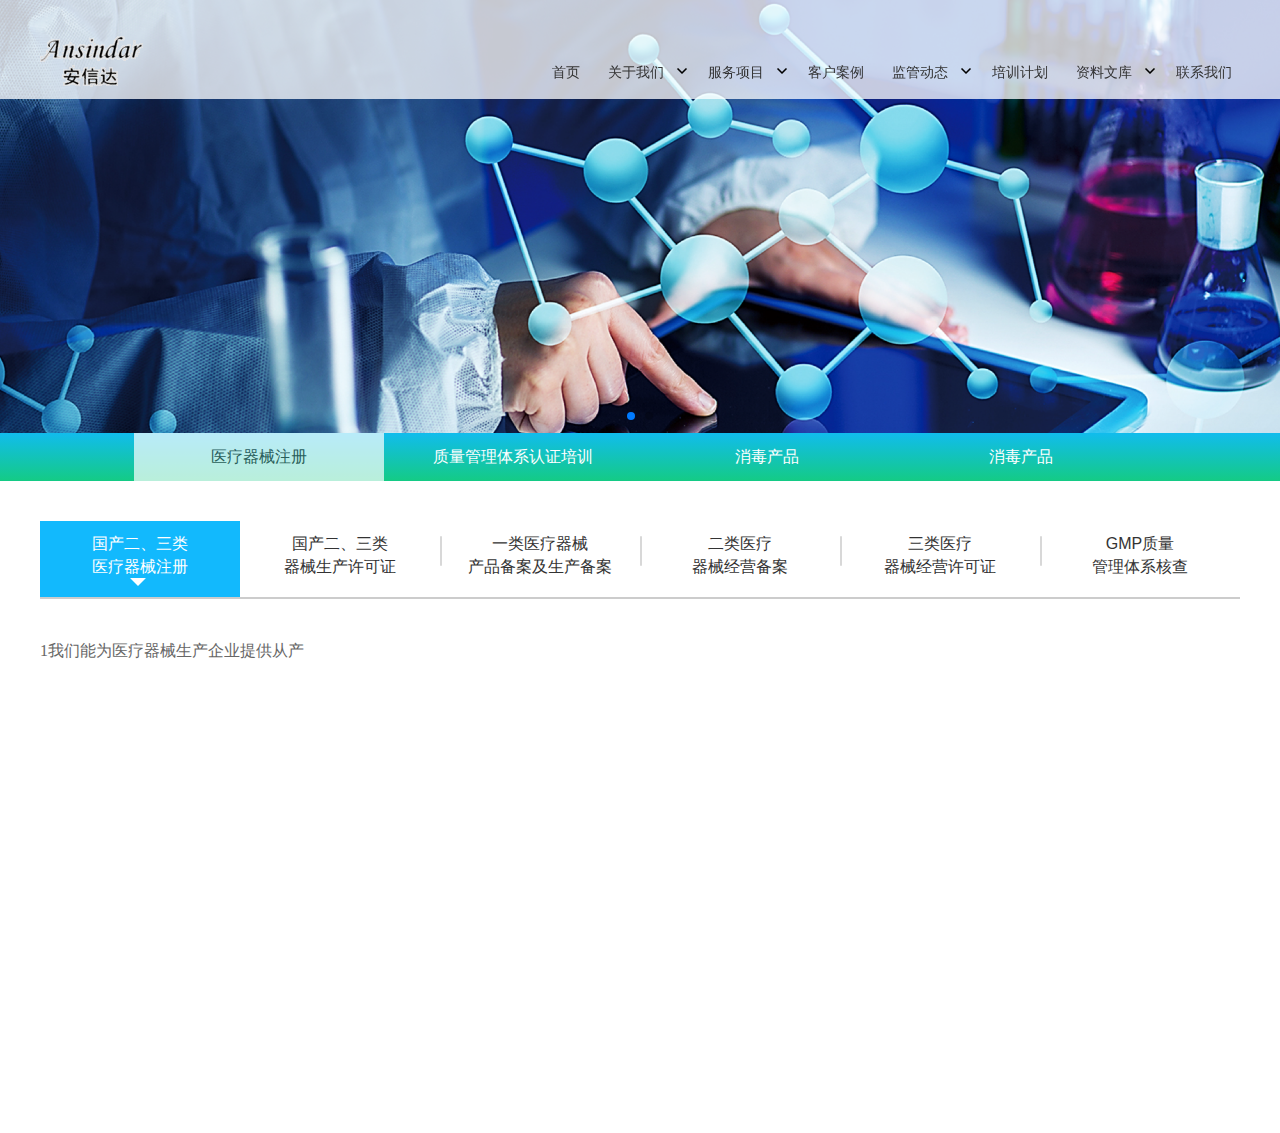
<file: service.html>
<!DOCTYPE html>
<html lang="cn">

<head>
  <meta charset="UTF-8">
  <title>服务</title>
  <meta name="description" content="">
  <meta name="keywords" content="">
  <meta name="viewport" content="width=device-width,initial-scale=1.0, minimum-scale=1.0, maximum-scale=1.0, user-scalable=no" />
  <meta http-equiv="X-UA-Compatible" content="IE=edge,chrome=1">
  <meta name="renderer" content="webkit|ie-stand|ie-comp">
  <link rel="stylesheet" href="css/swiper.min.css">
  <link rel="stylesheet" href="./css/base.css">
  <link rel="stylesheet" href="./css/index.css">
  <link rel="stylesheet" href="./css/com.css">
  <link rel="stylesheet" href="./css/service.css">
  <!-- <link href="css/font-awesome.min.css" rel="stylesheet"> -->
  <!-- HTML5 shim and Respond.js IE8 support of HTML5 elements and media queries -->
  <!--[if lt IE 9]>∫
  <script src="https://oss.maxcdn.com/html5shiv/3.7.2/html5shiv.min.js"></script>
  <script src="https://oss.maxcdn.com/respond/1.4.2/respond.min.js"></script>
  <![endif]-->
</head>

<body>
  <!-- 头部 -->
  <header class="header">
    <div class="swiper-container clear"><div class="swiper-wrapper">
      <div class="swiper-slide">
        <img class="swiper-img bannerImg" src="./images/5.png">
      </div>
      <div class="swiper-slide">
        <img class="swiper-img bannerImg" src="./images/5.png">
      </div>
    </div>
      <div class="swiper-pagination"></div>
    </div>
    <div class="nav-bg">
      <nav class="nav common u-centerH clear">
        <img class="nav-logo fl" src="./images/1.png" alt="">
        <div class="wapBox">
          <img class="wapBox-exitImg" src="./images/exit.png" alt="">
          <ul class="nav-ul fr">
            <li class="nav-li">
              <a class="nav-a nav-li-actived" href="./index.html">首页</a>
            </li>
            <li class="nav-li nav-li-about">
              <a class="nav-a" href="#">关于我们</a>
              <img class="nav-li-img nav-li-img-bottom " src="./images/3.png" alt="" class="nav-li-icon">
              <img class="nav-li-img nav-li-img-top" src="./images/2.png" alt="" class="nav-li-icon">
              <div class="abs clear">
                <ul class="abs-left fl">
                  <li class="abs-left-title">
                    <a class="abs-title-a">公司简介</a>
                  </li>
                  <li class="abs-left-title">
                    <a class="abs-title-a">经营理念</a>
                  </li>
                  <li class="abs-left-title">
                    <a class="abs-title-a">企业文化</a>
                  </li>
                  <li class="abs-left-title">
                    <a class="abs-title-a">专业团队</a>
                  </li>
                  <li class="abs-left-title">
                    <a class="abs-title-a">人才招聘</a>
                  </li>
                </ul>
                <ul class="abs-right fl">
                  <li class="abs-right-li">
                    <img src="./images/4.png" alt="" class="abs-right-img">
                    <h2 class="abs-right-title">广州安思泰企业管理咨询有限公司</h2>
                    <p class="abs-right-desc u-ells3">
                      1广州安思泰企业管理咨询有限公司是一家专业从事国内医疗器械行业注册咨询公司，为客户提供专业的咨询服务，公司奉行“围绕法规、标准，专广州安思泰企业管理咨询有限公司是一家专业从事国内医疗器械行业注册咨询公司，为客户提供专业的咨询服务，公司奉行“围绕法规、标准，专
                    </p>
                  </li>
                  <li class="abs-right-li">
                    <img src="./images/4.png" alt="" class="abs-right-img">
                    <h2 class="abs-right-title">广州安思泰企业管理咨询有限公司</h2>
                    <p class="abs-right-desc u-ells3">
                      2广州安思泰企业管理咨询有限公司是一家专业从事国内医疗器械行业注册咨询公司，为客户提供专业的咨询服务，公司奉行“围绕法规、标准，专广州安思泰企业管理咨询有限公司是一家专业从事国内医疗器械行业注册咨询公司，为客户提供专业的咨询服务，公司奉行“围绕法规、标准，专
                    </p>
                  </li>
                </ul>
              </div>
            </li>
            <li class="nav-li">
              <a class="nav-a" href="#">服务项目</a>
              <img class="nav-li-img nav-li-img-bottom " src="./images/3.png" alt="" class="nav-li-icon">
              <img class="nav-li-img nav-li-img-top" src="./images/2.png" alt="" class="nav-li-icon">
              <div class="abs clear">
                <ul class="abs-left fl">
                  <li class="abs-left-title">
                    <a class="abs-title-a">
                      <p>医疗器械注册</p>
                    </a>
                  </li>
                  <li class="abs-left-title">
                    <a class="abs-title-a">
                      <p>质量管理体系认证培训</p>
                    </a>
                  </li>
                  <li class="abs-left-title">
                    <a class="abs-title-a">消毒产品</a>
                  </li>
                  <li class="abs-left-title">
                    <a class="abs-title-a">化妆品和食品</a>
                  </li>
                </ul>
              </div>
            </li>
            <li class="nav-li">
              <a class="nav-a" href="#">客户案例</a>
            </li>
            <li class="nav-li">
              <a class="nav-a" href="#">监管动态</a>
              <img class="nav-li-img nav-li-img-bottom " src="./images/3.png" alt="" class="nav-li-icon">
              <img class="nav-li-img nav-li-img-top" src="./images/2.png" alt="" class="nav-li-icon">
              <div class="abs clear">
                <ul class="abs-left fl">
                  <li class="abs-left-title">
                    <a class="abs-title-a">医疗器械召回</a>
                  </li>
                  <li class="abs-left-title">
                    <a class="abs-title-a">质量管理体系认证培训</a>
                  </li>
                  <li class="abs-left-title">
                    <a class="abs-title-a">医疗器械不良事件</a>
                  </li>
                  <li class="abs-left-title">
                    <a class="abs-title-a">医疗器械产品抽检</a>
                  </li>
                </ul>
              </div>
            </li>
            <li class="nav-li">
              <a class="nav-a" href="#">培训计划</a>
            </li>
            <li class="nav-li">
              <a class="nav-a" href="#">资料文库</a>
              <img class="nav-li-img nav-li-img-bottom " src="./images/3.png" alt="" class="nav-li-icon">
              <img class="nav-li-img nav-li-img-top" src="./images/2.png" alt="" class="nav-li-icon">
              <div class="abs clear">
                <ul class="abs-left fl">
                  <li class="abs-left-title">
                    <a class="abs-title-a">国家法律</a>
                  </li>
                  <li class="abs-left-title">
                    <a class="abs-title-a">国家行业标准</a>
                  </li>
                </ul>
              </div>
            </li>
            <li class="nav-li">
              <a class="nav-a" href="#">联系我们</a>
            </li>
          </ul>
        </div>
        <img src="./images/btn.png" class="header-btn fr" />
      </nav>
    </div>
  </header>
  <section>
    <div class="levelOne">
      <ul class="levelOne-ul clear">
        <li class="levelOne-li">医疗器械注册</li>
        <li class="levelOne-li">质量管理体系认证培训</li>
        <li class="levelOne-li">消毒产品</li>
        <li class="levelOne-li">消毒产品</li>
      </ul>
    </div>
    <div class="levelTwo common">
      <ul class="levelTwo-ul clear">
      <li class="levelTwo-li">
        <div class="levelTwo-a">
          <p class="levelTwo-titleTop">国产二、三类</p>
          <p class="levelTwo-titleBottom">医疗器械注册</p>
        </div>
      </li>
      <li class="levelTwo-li">
        <div class="levelTwo-a">
          <p class="levelTwo-titleTop">国产二、三类</p>
          <p class="levelTwo-titleBottom">器械生产许可证</p>
        </div>
      </li>
      <li class="levelTwo-li">
        <div class="levelTwo-a">
          <p class="levelTwo-titleTop">一类医疗器械</p>
          <p class="levelTwo-titleBottom">产品备案及生产备案</p>
        </div>
      </li>
      <li class="levelTwo-li">
        <div class="levelTwo-a">
          <p class="levelTwo-titleTop">二类医疗</p>
          <p class="levelTwo-titleBottom">器械经营备案</p>
        </div>
      </li>
      <li class="levelTwo-li">
        <div class="levelTwo-a">
          <p class="levelTwo-titleTop">三类医疗</p>
          <p class="levelTwo-titleBottom">器械经营许可证</p>
        </div>
      </li>
      <li class="levelTwo-li">
        <div class="levelTwo-a">
          <p class="levelTwo-titleTop">GMP质量</p>
          <p class="levelTwo-titleBottom">管理体系核查</p>
        </div>
      </li>
      </ul>
      <ul class="levelTwo-ul clear">
        <li class="levelTwo-li">
          <div class="levelTwo-a">
            <p class="levelTwo-titleTop">医疗器械GMP、</p>
            <p class="levelTwo-titleBottom">法律法规培训</p>
          </div>
        </li>
        <li class="levelTwo-li">
          <div class="levelTwo-a">
            <p class="levelTwo-titleTop">医疗器械产品技术要求、</p>
            <p class="levelTwo-titleBottom" style="text-align:left;">检测、飞行检查辅导及整改</p>
          </div>
        </li>
        <li class="levelTwo-li">
          <div class="levelTwo-a">
            <p class="levelTwo-titleTop">GMP洁净厂房</p>
            <p class="levelTwo-titleBottom">的设计及施工</p>
          </div>
        </li>
        <li class="levelTwo-li">
          <div class="levelTwo-a">
            <p class="levelTwo-titleTop">ISO13485、YY/T0287、</p>
            <p class="levelTwo-titleBottom">ISO9001、YY/T0316</p>
          </div>
        </li>
      </ul>
      <ul class="levelTwo-ul clear">
        <li class="levelTwo-li">
          <div class="levelTwo-a">
            <p class="levelTwo-titleTop">消毒产品生产</p>
            <p class="levelTwo-titleBottom">企业卫生许可证</p>
          </div>
        </li>
        <li class="levelTwo-li">
          <div class="levelTwo-a">
            <p class="levelTwo-titleTop">国产二、三类</p>
            <p class="levelTwo-titleBottom">器械生产许可证</p>
          </div>
        </li>
        <li class="levelTwo-li">
          <div class="levelTwo-a">消毒产品安全评价</div>
        </li>
        <li class="levelTwo-li">
          <div class="levelTwo-a">
            <p class="levelTwo-titleTop">涉水卫生安全</p>
            <p class="levelTwo-titleBottom">产品卫生许可证</p>
          </div>
        </li>
      </ul>
      <ul class="levelTwo-ul clear">
        <li class="levelTwo-li">
          <div class="levelTwo-a">化妆品生产许可证</div>
        </li>
        <li class="levelTwo-li">
          <div class="levelTwo-a">食品生产许可证</div>
        </li>
      </ul>
    </div>
    <div class="common">
      <ul class="service-desc-ul">
        <li class="service-desc-li">
          <p>1我们能为医疗器械生产企业提供从产</p>
        </li>
        <li class="service-desc-li">
          <p>2我们能为医疗器械生产企业提供从产</p>
        </li>
        <li class="service-desc-li">
          <p>3我们能为医疗器械生产企业提供从产</p>
        </li>
        <li class="service-desc-li">
          <p>4我们能为医疗器械生产企业提供从产</p>
        </li>
        <li class="service-desc-li">
          <p>5我们能为医疗器械生产企业提供从产</p>
        </li>
        <li class="service-desc-li">
          <p>5我们能为医疗器械生产企业提供从产</p>
        </li>
      </ul>
      <ul class="service-desc-ul">
        <li class="service-desc-li">
          <p>a我们能为医疗器械生产企业提供从产</p>
        </li>
        <li class="service-desc-li">
          <p>b我们能为医疗器械生产企业提供从产</p>
        </li>
        <li class="service-desc-li">
          <p>c我们能为医疗器械生产企业提供从产</p>
        </li>
        <li class="service-desc-li">
          <p>d我们能为医疗器械生产企业提供从产</p>
        </li>
      </ul>
      <ul class="service-desc-ul">
        <li class="service-desc-li">
          <p>a1 我们能为医疗器械生产企业提供从产</p>
        </li>
        <li class="service-desc-li">
          <p>我们能为医疗器械生产企业提供从产</p>
        </li>
        <li class="service-desc-li">
          <p>我们能为医疗器械生产企业提供从产</p>
        </li>
        <li class="service-desc-li">
          <p>我们能为医疗器械生产企业提供从产</p>
        </li>
      </ul>
      <ul class="service-desc-ul">
        <li class="service-desc-li">
          <p>a22我们能为医疗器械生产企业提供从产</p>
        </li>
        <li class="service-desc-li">
          <p>a33 我们能为医疗器械生产企业提供从产</p>
        </li>
      </ul>
    </div>
  </section>
  <script src="./js/swiper.min.js"></script>
  <script src="js/jquery1.12.4.min.js"></script>
  <script src="./js/header.js"></script>
  <script>
  var index1 = 0
  $(function () {
    // 初始化
    $('.levelOne-ul .levelOne-li:first').addClass('levelOne-li-actived')
    $('.levelTwo-ul:first').show()
    $('.service-desc-ul:eq(0) .service-desc-li:first').show()
    $('.levelOne-ul .levelOne-li').click(function () {
      index1 = $(this).index()
      $(this).addClass('levelOne-li-actived').siblings().removeClass('levelOne-li-actived')
      $('.levelTwo-ul').eq(index1).show().siblings().hide()
      $('.levelTwo-ul:eq('+index1+') .levelTwo-li:first').addClass('levelTwo-li-actived').siblings().removeClass('levelTwo-li-actived')
      $('.service-desc-ul .service-desc-li').hide()
      $('.service-desc-ul:eq(' + index1 +') .service-desc-li:first').show()
    })
    $('.levelTwo-ul .levelTwo-li:first').addClass('levelTwo-li-actived')
    $('.levelTwo-ul .levelTwo-li').click(function () {
      var index2 = $(this).index()
      $(this).addClass('levelTwo-li-actived').siblings().removeClass('levelTwo-li-actived')
      $('.service-desc-ul .service-desc-li').hide()
      $('.service-desc-ul:eq(' + index1 + ') .service-desc-li:nth('+index2+')').show()
    })
  })
  </script>
</body>

</html>
</file>
<file: css/base.css>
@charset "UTF-8";
/*新的基础样式*/

/* 整站通用样式 全站兼容标准IE8+*/

* {
  margin: 0;
  padding: 0;
  font-style: normal;
  font-weight: normal;
  box-sizing: border-box;
  -webkit-box-sizing: border-box;
  -moz-box-sizing: border-box;
}

html {
  font-size: 75px;
}

header,
nav,
footer,
hr,
p,
dl,
dt,
dd,
ul,
ol,
li,
form,
button,
input,
textarea,
th,
td,
iframe,
label,
b,
strong {
  margin: 0;
  padding: 0;
}

ul,
ol,
li {
  list-style: none;
  border: 0;
}

q {
  quotes: none;
}

a {
  text-decoration: none;
  cursor: pointer;
  outline: 0;
  color: inherit;
}

a img {
  border: 0;
}

a:hover {
  cursor: pointer;
  text-decoration: none;
}

h1,
h2,
h3,
h4,
h5,
h6 {
  font-weight: normal;
  margin: 0;
  padding: 0;
  -webkit-margin-after: 0;
  font-size: 100%;
}

button,
input,
select,
textarea {
  font-size: 100%;
}

body {
  font-family: Microsoft YaHei, Helvetica, Arial, Arial;
  margin-left: auto;
  margin-right: auto;
  padding: 0;
  overflow-y: auto;
  overflow-x: hidden;
  color: #333;
  font-size: 14px;
}

body.cover:before {
  content: '';
  width: 100%;
  height: 100%;
  background-color: rgba(0, 0, 0, 0.5);
  left: 0;
  top: 0;
}

body.window:before {
  position: fixed;
  _position: absolute;
}

body.html:before {
  position: absolute;
}

i,
em,
b,
strong {
  font-style: normal;
}

:before,
:after {
  box-sizing: border-box;
  -webkit-box-sizing: border-box;
  -moz-box-sizing: border-box;
}

input::-ms-clear {
  display: none;
}

/*下边三个占位符一定不能写在一起，不然会失效*/

:-moz-placeholder {
  color: #999999;
}

::-moz-placeholder {
  color: #999999;
}

:-ms-input-placeholder {
  color: #999999;
}

::-webkit-input-placeholder {
  color: #999999;
}

:focus,
:invalid {
  outline: none;
}

textarea {
  resize: none !important;
}

.clear {
  clear: both !important;
  float: none !important;
  zoom: 1\9;
}

.clear:after {
  content: '';
  display: block;
  clear: both;
  clear: both !important;
  float: none !important;
  zoom: 1\9;
  float: none;
}

.clearfix {
  clear: both !important;
  zoom: 1\9 !important;
  float: none !important;
  zoom: 1\9;
  overflow: hidden;
}

.clearfix:after {
  content: '';
  display: block;
  clear: both;
  clear: both !important;
  float: none !important;
  zoom: 1\9;
  float: none;
}

table {
  border-collapse: collapse;
  table-layout: fixed;
}

.fl {
  float: left;
}

.fr {
  float: right;
}

.common {
  width: 1200px;
  margin-left: auto;
  margin-right: auto;
  clear: both;
  clear: both !important;
  float: none !important;
  zoom: 1\9;
  float: none;
}

@media screen and (min-width: 769px) and (max-width: 1230px) {
  body {
    width: 1170px;
    overflow: auto;
  }
}

.round {
  -webkit-border-radius: 50%;
  -moz-border-radius: 50%;
  border-radius: 50%;
}

.u-ell {
  overflow: hidden;
  text-overflow: ellipsis;
  white-space: nowrap;
}

.u-ells,
.u-ells3,
.u-ells4,
.u-ells5,
.u-ells6 {
  overflow: hidden;
  -webkit-line-clamp: 2;
  display: -webkit-box;
  -webkit-box-orient: vertical;
}

.u-ells3 {
  -webkit-line-clamp: 3;
}

.u-ells4 {
  -webkit-line-clamp: 4;
}
.u-center {
  position: absolute 50% * * 50%;
  transform: translate(-50%, -50%);
}

.Vcenter,
.Hcenter {
  position: absolute;
  left: 50%;
  top: 50%;
  transform: translate(-50%, -50%);
  -webkit-transform: translate(-50%, -50%);
  -moz-transform: translate(-50%, -50%);
  -ms-transform: translate(-50%, -50%);
  -o-transform: translate(-50%, -50%);
}

.Vcenter {
  height: auto;
  width: 100%;
  min-height: 100%;
}

.Hcenter {
  width: auto;
  min-width: 100%;
  height: 100%;
  max-width: none;
}
</file>
<file: css/index.css>
.comTitle {
  position: relative;
  text-align: center;
  width: 300px;
  margin: 80px auto 40px;
}

.comTitle-big {
  font-size: 30px;
  margin-bottom: 8px;
}

.comTitle-line {
  width: 480px;
  position: absolute;
  left: -90px;
  top: 22px;
}

.service-li {
  float: left;
  width: 264px;
  height: 325px;
  background-color: #eee;
  border-radius: 5px;
  overflow: hidden;
  padding-top: 40px;
  margin-bottom: 80px;
  position: relative;
}

.service-li:hover .service-abs {
  display: block;
}

.service-li:not(:last-child) {
  margin-right: 47px;
}

.service-img {
  display: block;
  width: 180px;
  margin: 0 auto;
}

.service-title {
  width: 205px;
  margin: 20px auto 0;
  background: #0095FF;
  border-radius: 5px;
  height: 45px;
  line-height: 45px;
  text-align: center;
  color: #fff;
}

.service-abs {
  display: none;
  background: #0095FF;
  position: absolute;
  top: 0;
  left: 0;
  width: 100%;
  height: 100%;
}

.service-abs-title {
  padding: 30px 0 20px;
  text-align: center;
  border-bottom: 2px solid rgba(255, 255, 255, 0.2);
  border-radius: 1px;
  margin-bottom: 20px;
  font-size: 16px;
  color: #FFFFFF;
}

.service-abs-link {
  padding: 0 30px 0 50px;
}

.service-abs-link a {
  display: block;
  margin-bottom: 11px;
  color: #fff;
  opacity: 0.8;
  position: relative;
}

.service-abs-link a::after {
  content: '>>';
  position: absolute;
  left: -30px;
  top: 0px;
}

.brief-bg {
  width: 100%;
  background-image: linear-gradient(-174deg, rgba(0, 253, 255, 0.1) 0%, rgba(0, 149, 255, 0.1) 100%);
  padding: 40px 0;
}

.brief-left {
  width: 488px;
}

.brief-left-img {
  display: block;
  width: 320px;
  margin: 0 auto;
  margin-bottom: 12px;
}

.brief-left-desc {
  line-height: 28px;
  text-indent: 28px;
}

.brief-bottom-btn {
  width: 96px;
  text-align: center;
  height: 27px;
  line-height: 27px;
  border-radius: 13.5px;
  margin: 17px 10px 0 0;
}

.brief-bottom-btn.more {
  color: #0095FF;
  border: 1px solid #0095FF;
}

.brief-bottom-btn.contact {
  color: #fff;
  background-image: linear-gradient(-144deg, #00EDFF 0%, #0095FF 100%);
}

.brief-right {
  width: 605px;
}

.brief-title-li {
  display: inline-block;
  margin: 0 20px 40px 0;
  padding: 9px 20px;
  border-radius: 19px;
  font-size: 16px;
}

.brief-title-li-selected {
  display: inline-block;
  background-image: linear-gradient(-148deg, #00EDFF 0%, #0095FF 100%);
  color: #FFFFFF;
}

.news {
  display: none;
}

.news-btn {
  width: 76px;
  text-align: center;
  height: 24px;
  line-height: 24px;
  color: #ccc;
  border: 1px solid #CCCCCC;
  border-radius: 19px;
}

.news-right {
  display: inline-block;
  width: 510px;
}

.news-left {
  display: inline-block;
  width: 80px;
  text-align: center;
}

.news-time-date {
  height: 40px;
  line-height: 40px;
  background-image: linear-gradient(-161deg, #00C7FF 0%, #0095FF 100%);
}

.news-time-year {
  height: 29px;
  line-height: 29px;
  font-size: 16px;
  background-color: #F3DF0E;
}

.news-title {
  font-size: 16px;
  margin-bottom: 10px;
}

.news-content {
  color: #666;
  margin-bottom: 20px;
}

.about-aside {
  width: 600px;
  height: 440px;
  position: relative;
}

.aboutItem {
  width: 300px;
  height: 220px;
  padding: 25px 20px;
  background-color: #fff;
}

.aboutItem-title {
  text-align: center;
  height: 24px;
  margin-bottom: 34px;
  position: relative;
}

.aboutItem-title::after {
  content: '';
  display: inline-block;
  position: absolute;
  top: 30px;
  left: 108px;
  width: 40px;
  border-bottom: 2px solid #ccc;
}

.aboutItem-content {
  text-align: left;
  height: 84px;
}

.aboutItem-btn {
  display: block;
  color: #0095FF;
  width: 57px;
  margin: 8px auto;
  height: 21px;
}

.link-title {
  color: #000;
  text-align: center;
  width: 100px;
  margin: 80px auto 40px;
}

.link-ul {
  margin-bottom: 60px;
}

.link-li {
  float: left;
  width: 285px;
  height: 60px;
  margin-bottom: 20px;
  position: relative;
}

.link-li:not(:nth-child(4n+4)) {
  margin-right: 20px;
}

@media screen and (max-width: 768px) {
  .comTitle {
    width: 200px;
    margin: 20px auto 20px;
  }

  .comTitle-big {
    font-size: 20px;
    margin-bottom: 5px;
  }

  .comTitle-line {
    width: 300px;
    left: -50px;
    top: 15px;
  }

  .service-li:hover .service-abs {
    display: none;
  }

  .service-li:not(:last-child) {
    margin-right: 0;
  }

  .service-li {
    float: left;
    width: 48%;
    margin: 0 1% 10px 1% !important;
    height: auto;
    border-radius: 5px;
    padding: 10px 0 10px;
    margin-bottom: 20px;
  }

  .service-img {
    width: 90%;
    margin: 0 auto;
  }

  .service-title {
    width: 90%;
    margin: 20px auto 0;
    height: 30px;
    line-height: 30px;
    color: #fff;
    `
  }

  .brief-left {
    width: 100%;
    padding: 0 5px;
  }

  .brief-right {
    width: 100%;
  }

  .brief-bg {
    padding: 0;
  }

  .brief-title-li {
    margin: 10px 10px 10px 5px;
    padding: 4px 10px;
    border-radius: 10px;
    font-size: 16px;
  }

  .brief-left-img {
    width: 85%;
  }

  .news-li {
    padding: 0 1%;
  }

  .news-btn {
    margin: 10px 5px 0 0;
  }



  .news-left {
    width: 22%;
  }

  .news-time-date {
    height: 35px;
    line-height: 35px;
  }

  .news-time-year {
    height: 35px;
    line-height: 35px;
    font-size: 16px;
  }

  .news-right {
    width: 75%;
  }

  .news-title {
    font-size: 16px;
    margin-bottom: 5px;
  }

  .about-aside {
    width: 100%;
    height: auto;
  }

  .about-left-img,
  .aboutItem {
    display: inline-block;
    width: 50%;
    height: 50%;
  }

  .aboutItem {
    display: inline-block;
    padding: 3px 5px;
    position: relative;
  }

  .aboutItem pre {
    word-wrap: break-word;
    white-space: normal;
  }

  .aboutItem-title {
    margin-bottom: 10px;
  }

  .aboutItem-title::after {
    top: 25px;
    left: 62px;
    width: 40px;
    border-bottom: 2px solid #ccc;
  }

  .about-right-img {
    width: 100%;
  }

  .aboutItem-btn {
    /* float: right; */
    position: absolute;
    top: 108px;
    right: 0;
  }

  .link-ul {
    margin-bottom: 10px;
    padding: 0 10px;
  }

  .link-title {
    margin: 20px auto 10px;
    font-size: 18px;
    font-weight: 600;
  }

  .link-li:not(:nth-child(4n+4)) {
    margin-right: 0;
  }

  .link-li:nth-child(2n+1){
    margin-right: 2%;
  }

  .link-li {
    width: 49%;
    height: auto;
    margin-bottom: 10px;
  }
  .link-li img{
    width: 100%;
  }
}
</file>
<file: css/com.css>
.bg {
  background-color: #f0f0f0;
}

header {
  position: relative;
}

section {
  min-height: 700px;
}

.bannerImg {
  width: 100%;
  vertical-align: top;
}

.nav-bg {
  height: 99px;
  background-color: rgba(255, 255, 255, 0.76);
  position: absolute;
  width: 100%;
  left: 0;
  top: 0;
  z-index: 3;
}

.nav-logo {
  padding-top: 36px;
}

.nav-ul {
  margin-top: 64px;
}

.nav-li-img-top {
  display: none;
}

.nav-li {
  position: relative;
  float: left;
  padding-left: 20px;
  height: 35px;
}

.nav-li:hover .abs {
  display: block;
}

.nav-li:hover .nav-a {
  color: #0095FF;
}

.nav-li:hover .nav-li-img-top {
  display: inline-block;
}

.nav-li:hover .nav-li-img-bottom {
  display: none;
}

.nav-li-actived .nav-a::before {
  content: '';
  width: 110%;
  position: absolute;
  bottom: -15px;
  left: -5%;
  border-bottom: 2px solid #007BD2;
}

.nav-li:hover .nav-a::before {
  content: '';
  width: 110%;
  position: absolute;
  bottom: -15px;
  left: -5%;
  border-bottom: 2px solid #007BD2;
}

.nav-a {
  color: #333;
  display: inline-block;
  margin-right: 8px;
  position: relative;
}

.abs {
  position: absolute;
  width: 520px;
  left: 0px;
  top: 35px;
  display: none;
}

.abs-left {
  width: 200px;
  display: inline-block;
  background-color: #f4f4f4;
  /* min-height: 200px; */
  padding-bottom: 40px;
  padding-top: 20px;
  text-align: left;
  position: relative;
}

.abs-left-title:hover {
  background-color: #0095ff;
  color: #fff;
}

.abs-left-title:hover .abs-title-a::after {
  display: block;
  content: '>';
  position: absolute;
  top: -1px;
  left: -13px;
  display: none;
}

.nav-li-about .abs-left {
  width: 120px;
}

.abs-left a {
  display: block;
  height: 43px;
  line-height: 43px;
}

.nav-li .abs-left a {
  text-indent: 21px;
}

.abs-left .abs-title-a::after {
  display: block;
  content: '>';
  position: absolute;
  top: -1px;
  left: -13px;
  display: none;
}

.abs-left-actived {
  background-color: #0095ff;
  color: #fff;
  position: relative;
}

.abs-left-actived a::after {
  display: inline-block !important;
}

.abs-right {
  width: 400px;
  display: inline-block;
  background-color: #fff;
  min-height: 303px;
  padding: 20px 40px 10px;
}

.abs-right li {
  display: none;
}

.abs-right-img {
  width: 100%;
}

.abs-right-title {
  color: #0095FF;
  text-align: center;
  padding: 20px 0 8px;
}

.abs-right-desc {
  width: 100%;
}

.com-footer {
  display: block;
  height: 280px;
  background: url(../images/29.png) no-repeat center center;
}

.footer-box {
  width: 800px;
  height: 100%;
  margin: 0 auto;
  padding: 44px 0 40px;
}

/* 导航a标签 下划线 */

.footer-link {
  color: #fff;
  opacity: 0.8;
  display: inline-block;
  margin-left: 10px;
  vertical-align: top;
  line-height: 26px;
}

.footer-copyright {
  color: #fff;
  opacity: 0.3;
  margin: 41px 0 40px;
  text-align: center;
}

.header-btn {
  display: none;
}

.wapBox-exitImg {
  display: none;
}

@media screen and (max-width: 768px) {
  .common {
    width: 100%;
  }

  .nav-bg {
    height: 60px;
    background-color: rgba(255, 255, 255, 0.5);
  }

  .nav-logo {
    padding-top: 5px;
  }

  .header-btn {
    display: inline-block;
    float: right;
    margin: 12px 20px 0 0;
  }

  .wapBox {
    position: fixed;
    right: -100vw;
    width: 100vw;
    height: 100vh;
    background-color: #fff;
    transition: all .5s;
    overflow: hidden;
  }

  .wapBox.showNav {
    right: 0;
    width: 100vw;
  }

  .wapBox-exitImg {
    display: inline-block;
    margin: 12px 0 0 20px;
  }

  .nav-ul {
    margin-top: 20px;
  }

  .nav-li {
    box-sizing: content-box;
    display: block;
    width: 100%;
    border-bottom: 1px solid #dbdbdb;
    height: auto;
    height: 41px;
    line-height: 41px;
    overflow: hidden;
  }

  .nav-li.heightAuto {
    height: auto;
    background-color: #007BD2;
  }

  .nav-li:hover .nav-li-img-top {
    display: none;
  }

  .nav-li:hover .nav-li-img-bottom {
    display: inline-block;
  }

  .nav-li:hover .nav-a::before {
    width: 0;
    color: inherit;
  }

  .nav-li:hover .nav-a {
    color: inherit;
  }

  .nav-li-img-bottom,
  .nav-li-img-top {
    float: right;
    margin: 15px 20px;
  }

  .nav-li-img-bottom {
    transform: rotate(-90deg);
    display: inline-block;
  }

  .nav-li .abs {
    position: relative;
    display: block;
    width: 100%;
    left: -20px;
    top: 0;
  }

  .nav-li .abs-left {
    width: 100%;
    /* background-color: transparent; */
    padding: 0;
  }

  .nav-li-actived .nav-a::before {
    display: none;
  }

  .abs-left-actived {
    background: transparent;
    color: inherit;
  }

  .abs-left-actived .abs-title-a::after {
    content: '';
    height: 0;
    overflow: hidden;
  }

  .abs-left-title:hover {
    background-color: transparent;
    color: inherit;
  }

  .nav-li .abs-right {
    display: none;
  }

  .abs-left {
    width: 100%;
  }

  .com-footer {
    display: block;
    height: auto;
  }

  .footer-box {
    width: 100%;
    height: 100%;
    padding: 20px 0 10px 10px;
  }

  .footer-right {
    display: none;
  }

  .footer-copyright {
    width: 100%;
    margin: 0;
  }

}
</file>
<file: vid/video-js.css>
/*!
Video.js Default Styles (http://videojs.com)
Version 4.5.1
Create your own skin at http://designer.videojs.com
*/
/* SKIN
================================================================================
The main class name for all skin-specific styles. To make your own skin,
replace all occurances of 'vjs-default-skin' with a new name. Then add your new
skin name to your video tag instead of the default skin.
e.g. <video class="video-js my-skin-name">
*/
.vjs-default-skin {
  color: #cccccc;
}
/* Custom Icon Font
--------------------------------------------------------------------------------
The control icons are from a custom font. Each icon corresponds to a character
(e.g. "\e001"). Font icons allow for easy scaling and coloring of icons.
*/
@font-face {
  font-family: 'VideoJS';
  src: url('font/vjs.eot');
  src: url('font/vjs.eot?#iefix') format('embedded-opentype'), url('font/vjs.woff') format('woff'), url('font/vjs.ttf') format('truetype');
  font-weight: normal;
  font-style: normal;
}
/* Base UI Component Classes
--------------------------------------------------------------------------------
*/
/* Slider - used for Volume bar and Seek bar */
.vjs-default-skin .vjs-slider {
  /* Replace browser focus hightlight with handle highlight */
  outline: 0;
  position: relative;
  cursor: pointer;
  padding: 0;
  /* background-color-with-alpha */
  background-color: #333333;
  background-color: rgba(51, 51, 51, 0.9);
}
.vjs-default-skin .vjs-slider:focus {
  /* box-shadow */
  -webkit-box-shadow: 0 0 2em #ffffff;
  -moz-box-shadow: 0 0 2em #ffffff;
  box-shadow: 0 0 2em #ffffff;
}
.vjs-default-skin .vjs-slider-handle {
  position: absolute;
  /* Needed for IE6 */
  left: 0;
  top: 0;
}
.vjs-default-skin .vjs-slider-handle:before {
  content: "\e009";
  font-family: VideoJS;
  font-size: 1em;
  line-height: 1;
  text-align: center;
  text-shadow: 0em 0em 1em #fff;
  position: absolute;
  top: 0;
  left: 0;
  /* Rotate the square icon to make a diamond */
  /* transform */
  -webkit-transform: rotate(-45deg);
  -moz-transform: rotate(-45deg);
  -ms-transform: rotate(-45deg);
  -o-transform: rotate(-45deg);
  transform: rotate(-45deg);
}
/* Control Bar
--------------------------------------------------------------------------------
The default control bar that is a container for most of the controls.
*/
.vjs-default-skin .vjs-control-bar {
  /* Start hidden */
  display: none;
  position: absolute;
  /* Place control bar at the bottom of the player box/video.
     If you want more margin below the control bar, add more height. */
  bottom: 0;
  /* Use left/right to stretch to 100% width of player div */
  left: 0;
  right: 0;
  /* Height includes any margin you want above or below control items */
  height: 3.0em;
  /* background-color-with-alpha */
  background-color: #07141e;
  background-color: rgba(7, 20, 30, 0.7);
}
/* Show the control bar only once the video has started playing */
.vjs-default-skin.vjs-has-started .vjs-control-bar {
  display: block;
  /* Visibility needed to make sure things hide in older browsers too. */

  visibility: visible;
  opacity: 1;
  /* transition */
  -webkit-transition: visibility 0.1s, opacity 0.1s;
  -moz-transition: visibility 0.1s, opacity 0.1s;
  -o-transition: visibility 0.1s, opacity 0.1s;
  transition: visibility 0.1s, opacity 0.1s;
}
/* Hide the control bar when the video is playing and the user is inactive  */
.vjs-default-skin.vjs-has-started.vjs-user-inactive.vjs-playing .vjs-control-bar {
  display: block;
  visibility: hidden;
  opacity: 0;
  /* transition */
  -webkit-transition: visibility 1s, opacity 1s;
  -moz-transition: visibility 1s, opacity 1s;
  -o-transition: visibility 1s, opacity 1s;
  transition: visibility 1s, opacity 1s;
}
.vjs-default-skin.vjs-controls-disabled .vjs-control-bar {
  display: none;
}
.vjs-default-skin.vjs-using-native-controls .vjs-control-bar {
  display: none;
}
/* IE8 is flakey with fonts, and you have to change the actual content to force
fonts to show/hide properly.
  - "\9" IE8 hack didn't work for this
  - Found in XP IE8 from http://modern.ie. Does not show up in "IE8 mode" in IE9
*/
@media \0screen {
  .vjs-default-skin.vjs-user-inactive.vjs-playing .vjs-control-bar :before {
    content: "";
  }
}
/* General styles for individual controls. */
.vjs-default-skin .vjs-control {
  outline: none;
  position: relative;
  float: left;
  text-align: center;
  margin: 0;
  padding: 0;
  height: 3.0em;
  width: 4em;
}
/* FontAwsome button icons */
.vjs-default-skin .vjs-control:before {
  font-family: VideoJS;
  font-size: 1.5em;
  line-height: 2;
  position: absolute;
  top: 0;
  left: 0;
  width: 100%;
  height: 100%;
  text-align: center;
  text-shadow: 1px 1px 1px rgba(0, 0, 0, 0.5);
}
/* Replacement for focus outline */
.vjs-default-skin .vjs-control:focus:before,
.vjs-default-skin .vjs-control:hover:before {
  text-shadow: 0em 0em 1em #ffffff;
}
.vjs-default-skin .vjs-control:focus {
  /*  outline: 0; */
  /* keyboard-only users cannot see the focus on several of the UI elements when
  this is set to 0 */

}
/* Hide control text visually, but have it available for screenreaders */
.vjs-default-skin .vjs-control-text {
  /* hide-visually */
  border: 0;
  clip: rect(0 0 0 0);
  height: 1px;
  margin: -1px;
  overflow: hidden;
  padding: 0;
  position: absolute;
  width: 1px;
}
/* Play/Pause
--------------------------------------------------------------------------------
*/
.vjs-default-skin .vjs-play-control {
  width: 5em;
  cursor: pointer;
}
.vjs-default-skin .vjs-play-control:before {
  content: "\e001";
}
.vjs-default-skin.vjs-playing .vjs-play-control:before {
  content: "\e002";
}
/* Volume/Mute
-------------------------------------------------------------------------------- */
.vjs-default-skin .vjs-mute-control,
.vjs-default-skin .vjs-volume-menu-button {
  cursor: pointer;
  float: right;
}
.vjs-default-skin .vjs-mute-control:before,
.vjs-default-skin .vjs-volume-menu-button:before {
  content: "\e006";
}
.vjs-default-skin .vjs-mute-control.vjs-vol-0:before,
.vjs-default-skin .vjs-volume-menu-button.vjs-vol-0:before {
  content: "\e003";
}
.vjs-default-skin .vjs-mute-control.vjs-vol-1:before,
.vjs-default-skin .vjs-volume-menu-button.vjs-vol-1:before {
  content: "\e004";
}
.vjs-default-skin .vjs-mute-control.vjs-vol-2:before,
.vjs-default-skin .vjs-volume-menu-button.vjs-vol-2:before {
  content: "\e005";
}
.vjs-default-skin .vjs-volume-control {
  width: 5em;
  float: right;
}
.vjs-default-skin .vjs-volume-bar {
  width: 5em;
  height: 0.6em;
  margin: 1.1em auto 0;
}
.vjs-default-skin .vjs-volume-menu-button .vjs-menu-content {
  height: 2.9em;
}
.vjs-default-skin .vjs-volume-level {
  position: absolute;
  top: 0;
  left: 0;
  height: 0.5em;
  background: #66a8cc url([data-uri]) -50% 0 repeat;
}
.vjs-default-skin .vjs-volume-bar .vjs-volume-handle {
  width: 0.5em;
  height: 0.5em;
}
.vjs-default-skin .vjs-volume-handle:before {
  font-size: 0.9em;
  top: -0.2em;
  left: -0.2em;
  width: 1em;
  height: 1em;
}
.vjs-default-skin .vjs-volume-menu-button .vjs-menu .vjs-menu-content {
  width: 6em;
  left: -4em;
}
/* Progress
--------------------------------------------------------------------------------
*/
.vjs-default-skin .vjs-progress-control {
  position: absolute;
  left: 0;
  right: 0;
  width: auto;
  font-size: 0.3em;
  height: 1em;
  /* Set above the rest of the controls. */
  top: -1em;
  /* Shrink the bar slower than it grows. */
  /* transition */
  -webkit-transition: all 0.4s;
  -moz-transition: all 0.4s;
  -o-transition: all 0.4s;
  transition: all 0.4s;
}
/* On hover, make the progress bar grow to something that's more clickable.
    This simply changes the overall font for the progress bar, and this
    updates both the em-based widths and heights, as wells as the icon font */
.vjs-default-skin:hover .vjs-progress-control {
  font-size: .9em;
  /* Even though we're not changing the top/height, we need to include them in
      the transition so they're handled correctly. */

  /* transition */
  -webkit-transition: all 0.2s;
  -moz-transition: all 0.2s;
  -o-transition: all 0.2s;
  transition: all 0.2s;
}
/* Box containing play and load progresses. Also acts as seek scrubber. */
.vjs-default-skin .vjs-progress-holder {
  height: 100%;
}
/* Progress Bars */
.vjs-default-skin .vjs-progress-holder .vjs-play-progress,
.vjs-default-skin .vjs-progress-holder .vjs-load-progress {
  position: absolute;
  display: block;
  height: 100%;
  margin: 0;
  padding: 0;
  /* Needed for IE6 */
  left: 0;
  top: 0;
}
.vjs-default-skin .vjs-play-progress {
  /*
    Using a data URI to create the white diagonal lines with a transparent
      background. Surprisingly works in IE8.
      Created using http://www.patternify.com
    Changing the first color value will change the bar color.
    Also using a paralax effect to make the lines move backwards.
      The -50% left position makes that happen.
  */

  background: #66a8cc url([data-uri]) -50% 0 repeat;
}
.vjs-default-skin .vjs-load-progress {
  background: #646464 /* IE8- Fallback */;
  background: rgba(255, 255, 255, 0.4);
}
.vjs-default-skin .vjs-seek-handle {
  width: 1.5em;
  height: 100%;
}
.vjs-default-skin .vjs-seek-handle:before {
  padding-top: 0.1em /* Minor adjustment */;
}
/* Time Display
--------------------------------------------------------------------------------
*/
.vjs-default-skin .vjs-time-controls {
  font-size: 1em;
  /* Align vertically by making the line height the same as the control bar */
  line-height: 3em;
}
.vjs-default-skin .vjs-current-time {
  float: left;
}
.vjs-default-skin .vjs-duration {
  float: left;
}
/* Remaining time is in the HTML, but not included in default design */
.vjs-default-skin .vjs-remaining-time {
  display: none;
  float: left;
}
.vjs-time-divider {
  float: left;
  line-height: 3em;
}
/* Fullscreen
--------------------------------------------------------------------------------
*/
.vjs-default-skin .vjs-fullscreen-control {
  width: 3.8em;
  cursor: pointer;
  float: right;
}
.vjs-default-skin .vjs-fullscreen-control:before {
  content: "\e000";
}
/* Switch to the exit icon when the player is in fullscreen */
.vjs-default-skin.vjs-fullscreen .vjs-fullscreen-control:before {
  content: "\e00b";
}
/* Big Play Button (play button at start)
--------------------------------------------------------------------------------
Positioning of the play button in the center or other corners can be done more
easily in the skin designer. http://designer.videojs.com/
*/
.vjs-default-skin .vjs-big-play-button {
  left: 50%;
  top: 50%;
  font-size: 3em;
  display: block;
  z-index: 2;
  position: absolute;
  width: 2em;
  height: 2em;
  margin-left: -1em;
  margin-top: -1em;
  text-align: center;
  vertical-align: middle;
  cursor: pointer;
  opacity: 1;
  /* Need a slightly gray bg so it can be seen on black backgrounds */
  /* background-color-with-alpha */
  background-color: #07141e;
  background-color: rgba(7, 20, 30, 0.7);
  border: 0.1em solid #3b4249;
  /* border-radius */
  -webkit-border-radius: 0.8em;
  -moz-border-radius: 0.8em;
  border-radius: 50%;
  /* box-shadow */
  -webkit-box-shadow: 0px 0px 1em rgba(255, 255, 255, 0.25);
  -moz-box-shadow: 0px 0px 1em rgba(255, 255, 255, 0.25);
  box-shadow: 0px 0px 1em rgba(255, 255, 255, 0.25);
  /* transition */
  -webkit-transition: all 0.4s;
  -moz-transition: all 0.4s;
  -o-transition: all 0.4s;
  transition: all 0.4s;
}
/* Optionally center */
.vjs-default-skin.vjs-big-play-centered .vjs-big-play-button {
  /* Center it horizontally */
  left: 50%;
  margin-left: -2.1em;
  /* Center it vertically */
  top: 50%;
  margin-top: -1.4000000000000001em;
}
/* Hide if controls are disabled */
.vjs-default-skin.vjs-controls-disabled .vjs-big-play-button {
  display: none;
}
/* Hide when video starts playing */
.vjs-default-skin.vjs-has-started .vjs-big-play-button {
  display: none;
}
/* Hide on mobile devices. Remove when we stop using native controls
    by default on mobile  */
.vjs-default-skin.vjs-using-native-controls .vjs-big-play-button {
  display: none;
}
.vjs-default-skin:hover .vjs-big-play-button,
.vjs-default-skin .vjs-big-play-button:focus {
  outline: 0;
  border-color: #fff;
  /* IE8 needs a non-glow hover state */
  background-color: #505050;
  background-color: rgba(50, 50, 50, 0.75);
  /* box-shadow */
  -webkit-box-shadow: 0 0 3em #ffffff;
  -moz-box-shadow: 0 0 3em #ffffff;
  box-shadow: 0 0 3em #ffffff;
  /* transition */
  -webkit-transition: all 0s;
  -moz-transition: all 0s;
  -o-transition: all 0s;
  transition: all 0s;
}
.vjs-default-skin .vjs-big-play-button:before {
  content: "\e001";
  font-family: VideoJS;
  /* In order to center the play icon vertically we need to set the line height
     to the same as the button height */

  line-height: 2em;
  text-shadow: 0.05em 0.05em 0.1em #000;
  text-align: center /* Needed for IE8 */;
  position: absolute;
  left: 0;
  width: 100%;
  height: 100%;
}
/* Loading Spinner
--------------------------------------------------------------------------------
*/
.vjs-loading-spinner {
  display: none;
  position: absolute;
  top: 50%;
  left: 50%;
  font-size: 4em;
  line-height: 1;
  width: 1em;
  height: 1em;
  margin-left: -0.5em;
  margin-top: -0.5em;
  opacity: 0.75;
  /* animation */
  -webkit-animation: spin 1.5s infinite linear;
  -moz-animation: spin 1.5s infinite linear;
  -o-animation: spin 1.5s infinite linear;
  animation: spin 1.5s infinite linear;
}
.vjs-default-skin .vjs-loading-spinner:before {
  content: "\e01e";
  font-family: VideoJS;
  position: absolute;
  top: 0;
  left: 0;
  width: 1em;
  height: 1em;
  text-align: center;
  text-shadow: 0em 0em 0.1em #000;
}
@-moz-keyframes spin {
  0% {
    -moz-transform: rotate(0deg);
  }
  100% {
    -moz-transform: rotate(359deg);
  }
}
@-webkit-keyframes spin {
  0% {
    -webkit-transform: rotate(0deg);
  }
  100% {
    -webkit-transform: rotate(359deg);
  }
}
@-o-keyframes spin {
  0% {
    -o-transform: rotate(0deg);
  }
  100% {
    -o-transform: rotate(359deg);
  }
}
@keyframes spin {
  0% {
    transform: rotate(0deg);
  }
  100% {
    transform: rotate(359deg);
  }
}
/* Menu Buttons (Captions/Subtitles/etc.)
--------------------------------------------------------------------------------
*/
.vjs-default-skin .vjs-menu-button {
  float: right;
  cursor: pointer;
}
.vjs-default-skin .vjs-menu {
  display: none;
  position: absolute;
  bottom: 0;
  left: 0em;
  /* (Width of vjs-menu - width of button) / 2 */

  width: 0em;
  height: 0em;
  margin-bottom: 3em;
  border-left: 2em solid transparent;
  border-right: 2em solid transparent;
  border-top: 1.55em solid #000000;
  /* Same width top as ul bottom */

  border-top-color: rgba(7, 40, 50, 0.5);
  /* Same as ul background */

}
/* Button Pop-up Menu */
.vjs-default-skin .vjs-menu-button .vjs-menu .vjs-menu-content {
  display: block;
  padding: 0;
  margin: 0;
  position: absolute;
  width: 10em;
  bottom: 1.5em;
  /* Same bottom as vjs-menu border-top */

  max-height: 15em;
  overflow: auto;
  left: -5em;
  /* Width of menu - width of button / 2 */

  /* background-color-with-alpha */
  background-color: #07141e;
  background-color: rgba(7, 20, 30, 0.7);
  /* box-shadow */
  -webkit-box-shadow: -0.2em -0.2em 0.3em rgba(255, 255, 255, 0.2);
  -moz-box-shadow: -0.2em -0.2em 0.3em rgba(255, 255, 255, 0.2);
  box-shadow: -0.2em -0.2em 0.3em rgba(255, 255, 255, 0.2);
}
.vjs-default-skin .vjs-menu-button:hover .vjs-menu {
  display: block;
}
.vjs-default-skin .vjs-menu-button ul li {
  list-style: none;
  margin: 0;
  padding: 0.3em 0 0.3em 0;
  line-height: 1.4em;
  font-size: 1.2em;
  text-align: center;
  text-transform: lowercase;
}
.vjs-default-skin .vjs-menu-button ul li.vjs-selected {
  background-color: #000;
}
.vjs-default-skin .vjs-menu-button ul li:focus,
.vjs-default-skin .vjs-menu-button ul li:hover,
.vjs-default-skin .vjs-menu-button ul li.vjs-selected:focus,
.vjs-default-skin .vjs-menu-button ul li.vjs-selected:hover {
  outline: 0;
  color: #111;
  /* background-color-with-alpha */
  background-color: #ffffff;
  background-color: rgba(255, 255, 255, 0.75);
  /* box-shadow */
  -webkit-box-shadow: 0 0 1em #ffffff;
  -moz-box-shadow: 0 0 1em #ffffff;
  box-shadow: 0 0 1em #ffffff;
}
.vjs-default-skin .vjs-menu-button ul li.vjs-menu-title {
  text-align: center;
  text-transform: uppercase;
  font-size: 1em;
  line-height: 2em;
  padding: 0;
  margin: 0 0 0.3em 0;
  font-weight: bold;
  cursor: default;
}
/* Subtitles Button */
.vjs-default-skin .vjs-subtitles-button:before {
  content: "\e00c";
}
/* Captions Button */
.vjs-default-skin .vjs-captions-button:before {
  content: "\e008";
}
/* Replacement for focus outline */
.vjs-default-skin .vjs-captions-button:focus .vjs-control-content:before,
.vjs-default-skin .vjs-captions-button:hover .vjs-control-content:before {
  /* box-shadow */
  -webkit-box-shadow: 0 0 1em #ffffff;
  -moz-box-shadow: 0 0 1em #ffffff;
  box-shadow: 0 0 1em #ffffff;
}
/*
REQUIRED STYLES (be careful overriding)
================================================================================
When loading the player, the video tag is replaced with a DIV,
that will hold the video tag or object tag for other playback methods.
The div contains the video playback element (Flash or HTML5) and controls,
and sets the width and height of the video.

** If you want to add some kind of border/padding (e.g. a frame), or special
positioning, use another containing element. Otherwise you risk messing up
control positioning and full window mode. **
*/
.video-js {
  background-color: #000;
  position: relative;
  padding: 0;
  /* Start with 10px for base font size so other dimensions can be em based and
     easily calculable. */

  font-size: 10px;
  /* Allow poster to be vertially aligned. */

  vertical-align: middle;
  /*  display: table-cell; */
  /*This works in Safari but not Firefox.*/

  /* Provide some basic defaults for fonts */

  font-weight: normal;
  font-style: normal;
  /* Avoiding helvetica: issue #376 */

  font-family: Arial, sans-serif;
  /* Turn off user selection (text highlighting) by default.
     The majority of player components will not be text blocks.
     Text areas will need to turn user selection back on. */

  /* user-select */
  -webkit-user-select: none;
  -moz-user-select: none;
  -ms-user-select: none;
  user-select: none;
}
/* Playback technology elements expand to the width/height of the containing div
    <video> or <object> */
.video-js .vjs-tech {
  position: absolute;
  top: 0;
  left: 0;
  width: 100%;
  height: 100%;
}
/* Fix for Firefox 9 fullscreen (only if it is enabled). Not needed when
   checking fullScreenEnabled. */
.video-js:-moz-full-screen {
  position: absolute;
}
/* Fullscreen Styles */
body.vjs-full-window {
  padding: 0;
  margin: 0;
  height: 100%;
  /* Fix for IE6 full-window. http://www.cssplay.co.uk/layouts/fixed.html */
  overflow-y: auto;
}
.video-js.vjs-fullscreen {
  position: fixed;
  overflow: hidden;
  z-index: 1000;
  left: 0;
  top: 0;
  bottom: 0;
  right: 0;
  width: 100% !important;
  height: 100% !important;
  /* IE6 full-window (underscore hack) */
  _position: absolute;
}
.video-js:-webkit-full-screen {
  width: 100% !important;
  height: 100% !important;
}
.video-js.vjs-fullscreen.vjs-user-inactive {
  cursor: none;
}
/* Poster Styles */
.vjs-poster {
  background-repeat: no-repeat;
  background-position: 50% 50%;
  background-size: contain;
  cursor: pointer;
  height: 100%;
  margin: 0;
  padding: 0;
  position: relative;
  width: 100%;
}
.vjs-poster img {
  display: block;
  margin: 0 auto;
  max-height: 100%;
  padding: 0;
  width: 100%;
}
/* Hide the poster when native controls are used otherwise it covers them */
.video-js.vjs-using-native-controls .vjs-poster {
  display: none;
}
/* Text Track Styles */
/* Overall track holder for both captions and subtitles */
.video-js .vjs-text-track-display {
  text-align: center;
  position: absolute;
  bottom: 4em;
  /* Leave padding on left and right */
  left: 1em;
  right: 1em;
}
/* Move captions down when controls aren't being shown */
.video-js.vjs-user-inactive.vjs-playing .vjs-text-track-display {
  bottom: 1em;
}
/* Individual tracks */
.video-js .vjs-text-track {
  display: none;
  font-size: 1.4em;
  text-align: center;
  margin-bottom: 0.1em;
  /* Transparent black background, or fallback to all black (oldIE) */
  /* background-color-with-alpha */
  background-color: #000000;
  background-color: rgba(0, 0, 0, 0.5);
}
.video-js .vjs-subtitles {
  color: #ffffff /* Subtitles are white */;
}
.video-js .vjs-captions {
  color: #ffcc66 /* Captions are yellow */;
}
.vjs-tt-cue {
  display: block;
}
/* Hide disabled or unsupported controls */
.vjs-default-skin .vjs-hidden {
  display: none;
}
.vjs-lock-showing {
  display: block !important;
  opacity: 1;
  visibility: visible;
}
/* -----------------------------------------------------------------------------
The original source of this file lives at
https://github.com/videojs/video.js/blob/master/src/css/video-js.less */
</file>
<file: css/law.css>
.law-ul {
  margin-top: 40px;
  display: none;
}

.law-li {
  float: left;
  padding: 40px;
  background-color: #fff;
  margin-bottom: 40px;
}

.law-li-imgBox,
.law-li-img {
  width: 300px;
  height: 220px;
}

.law-right {
  width: 760px;
}

.law-li-title {
  font-family: PingFangSCSemibold-;
  font-size: 20px;
  color: #333333;
  margin-bottom: 30px;
}

.law-li-desc {
  width: 100%;
  font-size: 16px;
  color: #666;
  margin-bottom: 50px;
}

.law-li-time {
  font-family: PingFangSCSemibold-;
  font-size: 18px;
  color: #0095FF;
}

.law-li-btn {
  width: 120px;
  text-align: center;
  line-height: 40px;
  background: #0095FF;
  border-radius: 2px;
  color: #fff;
}

.lawDtl {
  background-color: #fff;
}

.lawDtl-title {
  font-size: 20px;
  padding: 40px 0;
  text-align: center;
}

.author {
  padding-bottom: 20px;
  margin-bottom: 20px;
  padding-left: 40px;
  border-bottom: 1px solid #ccc;
}

.author li {
  float: left;
  display: inline-block;
  margin-right: 30px;
}

.desc {
  width: 1120px;
  margin: 0 auto;
  font-family: PingFangSCRegular;
  font-size: 16px;
  color: #666666;
  text-indent: 20px;
  padding-bottom: 40px;
  min-height: 300px;
}

.nextArticle {
  border-top: 1px solid #ccc;
  padding: 40px;
}

.nextArticle li {
  margin-bottom: 20px;
}

.nextArticle-back {
  width: 120px;
  text-align: center;
  line-height: 40px;
  display: inline-block;
  margin-top: 12px;
  background: #0095FF;
  border-radius: 2px;
  font-size: 18px;
  color: #fff;
}

@media screen and (max-width: 768px) {

  .law-ul {
    margin-top: 20px;
  }

  .law-li {
    padding: 10px;
    margin-bottom: 20px;
  }

  .law-li .u-ells3 {
    -webkit-line-clamp: 2;
  }

  .law-li-imgBox,
  .law-li-img {
    width: 43.2%;
    height: auto;
  }

  .law-right {
    width: 56%;
  }

  .law-li-title {
    font-size: 16px;
    margin-bottom: 5px;
  }

  .law-li-desc {
    margin-bottom: 10px;
  }

  .law-li-time {
    font-size: 13px;
    line-height: 30px;
  }

  .law-li-btn {
    width: 80px;
    line-height: 30px;
    border-radius: 2px;
  }

  .lawDtl-title {
    font-size: 16px;
    padding: 10px 0;
  }

  .author {
    padding-bottom: 10px;
    margin-bottom: 10px;
    padding-left: 20px;
  }

  .author li {
    margin-right: 10px;
  }

  .desc {
    width: 100%;
    font-size: 14px;
    padding: 20px 10px;
    text-indent: 20px;
    min-height: 250px;
  }

  .nextArticle {
    padding: 10px;
  }

  .nextArticle li {
    margin-bottom: 10px;
  }

  .nextArticle-back {
    width: 80px;
    line-height: 30px;
    margin-top: 10px;
    font-size: 13px;
  }
}
</file>
<file: css/service.css>
.levelOne {
  vertical-align: top;
  background-image: linear-gradient(0deg, #14CB85 0%, #11BCED 100%);
  text-align: center;
}

.levelOne-li {
  width: 250px;
  display: inline-block;
  line-height: 48px;
  font-size: 16px;
  color: #fff;
  cursor: pointer;
}

.levelOne-li-actived {
  opacity: 0.7;
  background: #FFFFFF;
  color: #333;
}

.levelTwo {
  margin: 40px auto 42px;
  text-align: center;
  font-size: 0;
  border-bottom: 2px solid #ccc;
}

.levelTwo-ul {
  display: none;
}

.levelTwo-li {
  vertical-align: top;
  font-size: 16px;
  display: inline-block;
  width: 250px;
  height: 80px;
  line-height: 76px;
  padding: 12px 0 20px;
  text-align: center;
  position: relative;
  cursor: pointer;
}

.levelTwo-ul:nth-child(1) .levelTwo-li {
  width: 200px;
  height: 76px;
}

.levelTwo-ul:nth-child(1) .levelTwo-li-actived::after {
  left: 90px;
}

.levelTwo-li .levelTwo-a {
  line-height: 1.4;
  vertical-align: center;
}

.levelTwo-li:not(:first-child)::before {
  content: '';
  display: block;
  position: absolute;
  top: 15px;
  left: 0;
  width: 2px;
  height: 30px;
  background: #D8D8D8;
  border-radius: 1px;
}

.levelTwo-li.levelTwo-li-actived::before,
.levelTwo-li-actived+.levelTwo-li::before {
  width: 0px !important;
}

.levelTwo-li-actived {
  background: #12B9FD;
  color: #fff;
  position: relative;
}

.levelTwo-li-active::before {
  width: 0 !important;
  height: 0 !important;
}

.levelTwo-li-actived::after {
  display: block;
  content: '';
  position: absolute;
  bottom: 3px;
  left: 115px;
  border-width: 8px;
  border-style: solid;
  border-radius: 0.5px;
  border-color: #fff transparent transparent transparent;
}

.service-desc-li {
  display: none;
  font-family: PingFangSCRegular;
  font-size: 16px;
  color: #666666;
}

@media screen and (max-width: 768px) {
  section {
    min-height: calc(100vh - 207px - 42px - 123px + 20px);
  }

  .levelOne-ul {
    text-align: left;
    width: 100%;
    padding: 5px 6px;
    border-radius: 5px;
    overflow: hidden;
  }

  .levelOne-li {
    float: left;
    width: 50%;
    line-height: 2;
    border-radius: 5px;
    text-align: center;
  }

  .levelTwo {
    margin: 10px 0;
    text-align: left;
  }

  .levelTwo-li,
  .levelTwo-ul:nth-child(1) .levelTwo-li {
    width: 50%;
    height: auto;
    min-height: 66px;
    line-height: 66px;
    padding: 0;
    display: table;
    float: left;
    /* display: flex;
    justify-content: center; */
  }

  .levelTwo .levelTwo-a {
    display: table-cell;
    vertical-align: middle;
  }

  .levelTwo .levelTwo-a p {
    line-height: 1.4;
  }

  .levelTwo-titleTop {
    display: inline;
    text-align: left;
    white-space: normal;
  }

  .levelTwo-li:not(:first-child)::before {
    width: 0;
  }

  .levelTwo-li-actived::after {
    bottom: -6px;
    left: 50%;
  }

  .levelTwo-li:nth-child(even)::before {
    width: 2px;
    top: 12px;
  }

  .service-desc-li {
    padding: 0 6px;
  }
}
</file>
